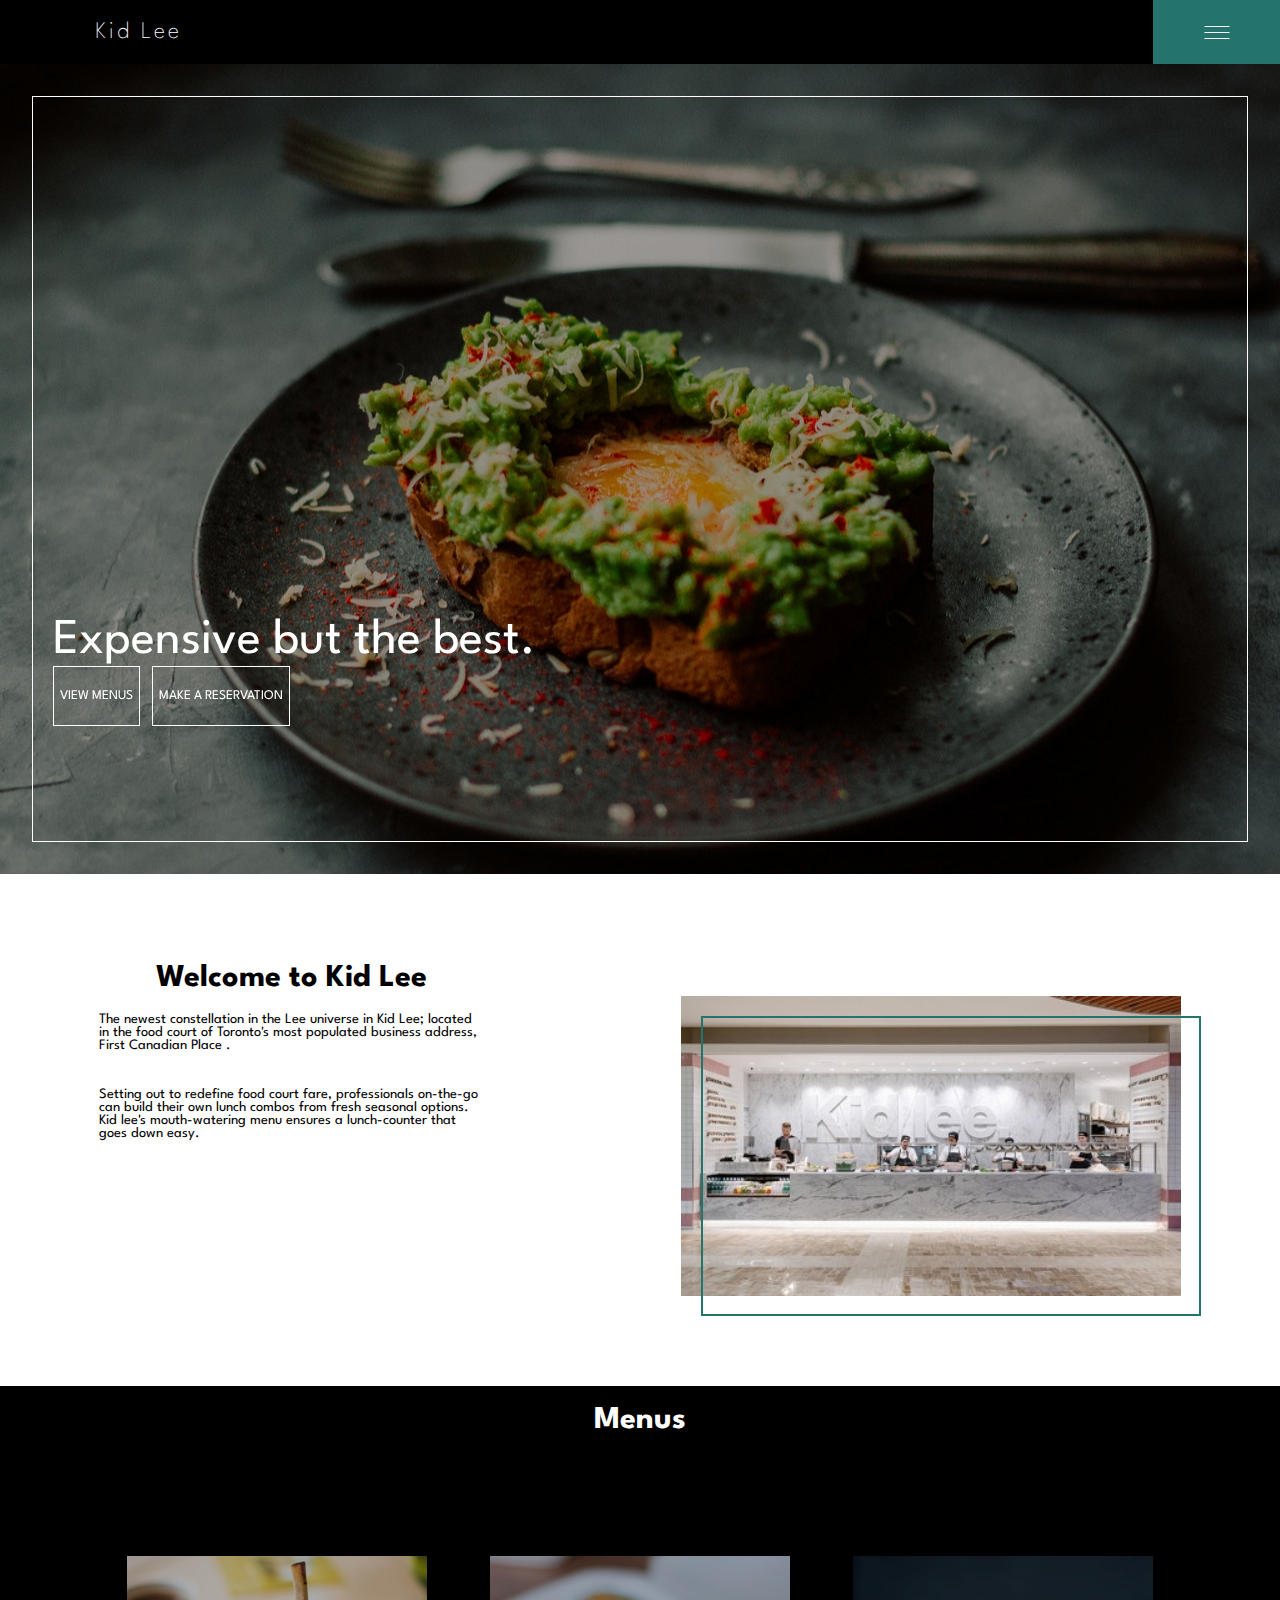
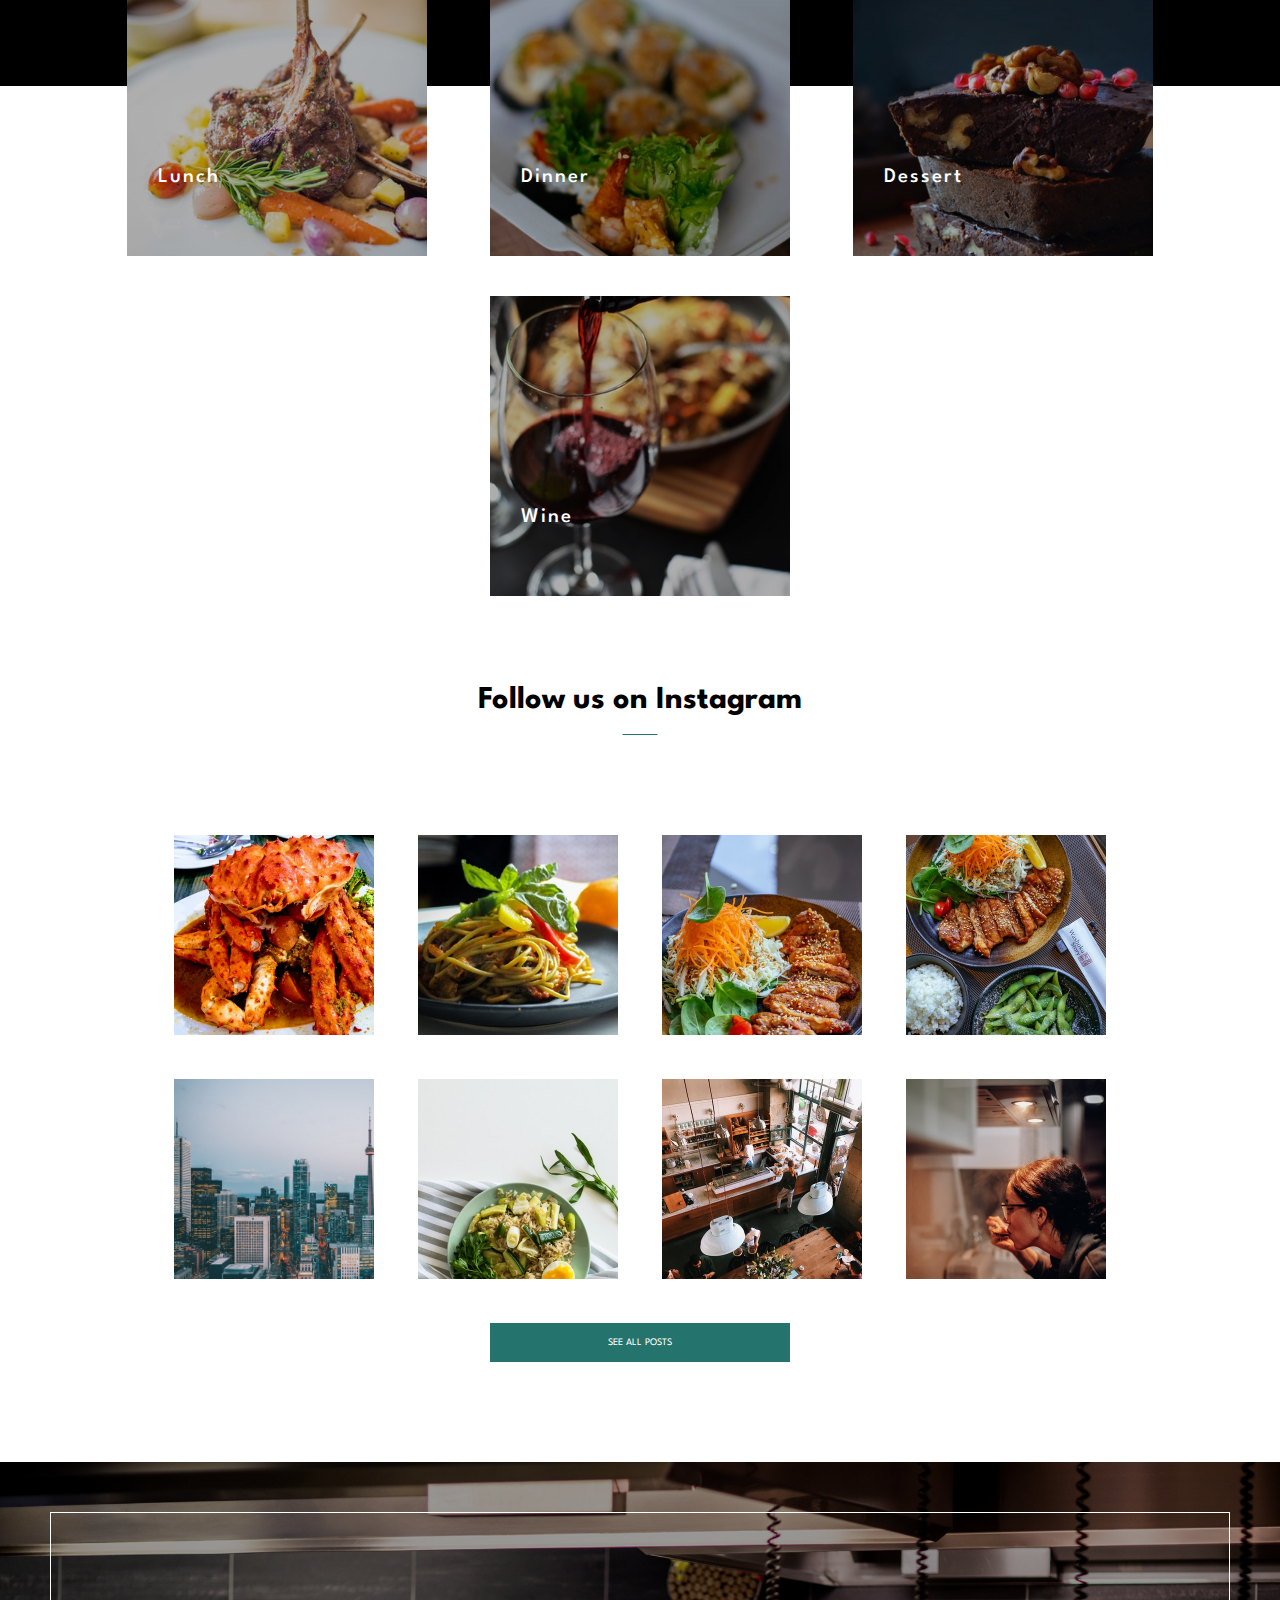
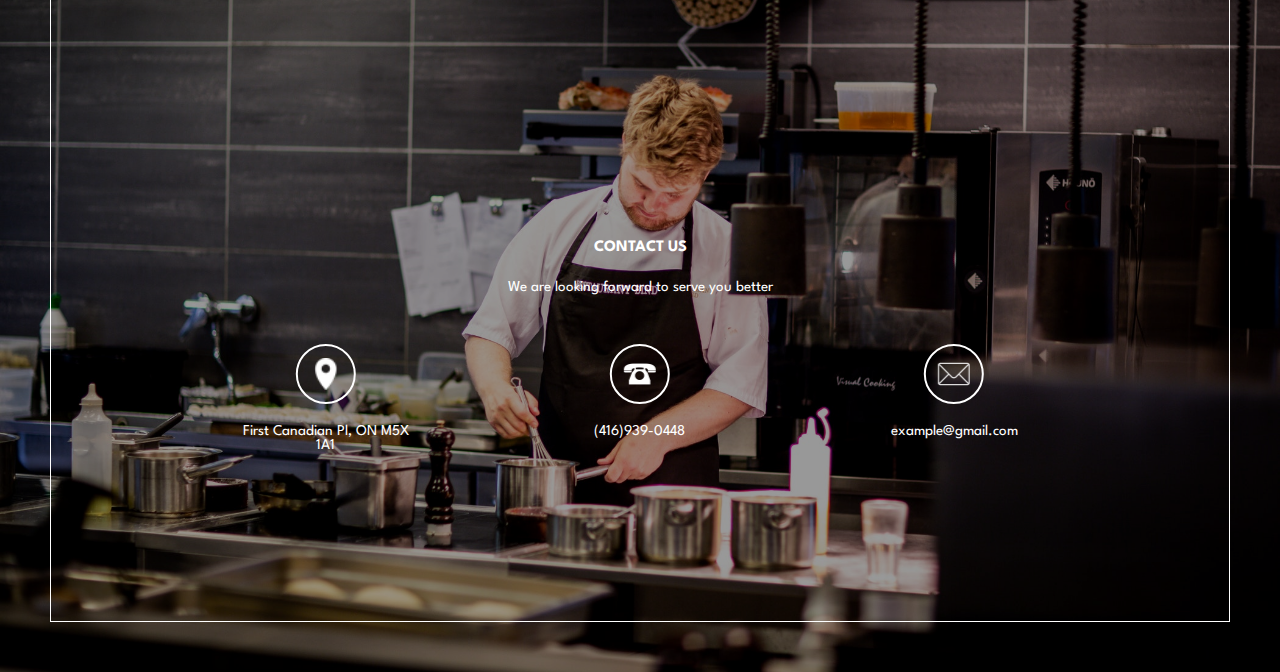
<file: index.html>
<!DOCTYPE html>
<html lang="en">
<head>
    <meta charset="UTF-8">
    <meta name="viewport" content="width=device-width, initial-scale=1.0">
    <link rel="stylesheet" href="style.css">
    <link href="https://fonts.googleapis.com/css?family=Spartan&display=swap" rel="stylesheet">
    <script src="https://ajax.googleapis.com/ajax/libs/jquery/3.3.1/jquery.min.js"></script>
    <script src="./app.js"></script>

    <title>Document</title>
</head>
<body>
    <!--narbar-->
    <nav>
        <div class="logo"><h1>Kid Lee</h1></div>
        <div class="toggle-btn">
            <span class="top"></span>
            <span class="middle"></span>
            <span class="bottom"></span>
        </div>
    </nav>
    <!--sidebar start-->
    <div class="sidebar">
        <ul>
            <a href="#welcome-session"><li>Welcome to Kid Lee</li></a>
            <a href="#menu-session"><li>Menus</li></a>
            <a href="#gallery-session"><li>Gallery</li></a>
            <a href="#contact-session"><li>Contact</li></a>
            <a href="#"><li>Facebook</li></a>
            <a href="#"><li>Instagram</li></a>
        </ul>
    </div>
    <!--Page content-->
    <div class="main-content">
        <!--main piccture-->
        <div class="main-img">
            <div class="img-frame">
            <div class="img-frame-content">
                <p>Expensive but the best.</p>
                <button class="view-menus-btn">VIEW MENUS</button>
                <button class="reservation-btn">MAKE A RESERVATION</button>
            </div>
            
        </div>
        <div class="img-filter"></div>
        </div>
        <!--Welcome session-->
        <div class="welcome-session" id="welcome-session">
            <div class="welcome-text">
                <h1>Welcome to Kid Lee</h1>
                <p>The newest constellation in the Lee universe in Kid Lee; located in the food court of Toronto's most populated business address, First Canadian Place .</p>
                <p>Setting out to redefine food court fare, professionals on-the-go can build their own lunch combos from fresh seasonal options. Kid lee's mouth-watering menu ensures a lunch-counter that goes down easy.</p>
            </div>
            <div class="welcome-img">
                <div class="welcome-img-frame"></div>
            </div>
        </div>
        <!--Menu Session-->
        <div class="menu-session" id="menu-session">
            <div class="menu-text">
                <h1>Menus</h1>
            </div>
            <div class="menus">
                <a href="./lunch.html"><div class="menu-item">
                    <div class="menu-item-child lunch"></div>
                    <div class="menu-item-content">Lunch<p>View this menu</p></div>
                </div></a>
                
                <a href="./dinner.html"><div class="menu-item ">
                    <div class="menu-item-child dinner"></div>
                    <div class="menu-item-content">Dinner<p>View this menu</p></div>
                </div></a>
                <a href="./dessert.html"><div class="menu-item">
                    <div class="menu-item-child dessert"></div>
                    <div class="menu-item-content">Dessert<p>View this menu</p></div>
                </div></a>
                <a href="./wine.html"><div class="menu-item">
                    <div class="menu-item-child wine"></div>
                    <div class="menu-item-content">Wine<p>View this menu</p></div>
                </div></a>
            </div>
        </div>
        <!--Gallery-->
        <div class="gallery-session" id="gallery-session">
            <h1>Follow us on Instagram</h1>
            <div class="gallery">
                <div class="gallery-item item-1"></div>
                <div class="gallery-item item-2"></div>
                <div class="gallery-item item-3"></div>
                <div class="gallery-item item-4"></div>
                <div class="gallery-item item-5"></div>
                <div class="gallery-item item-6"></div>
                <div class="gallery-item item-7"></div>
                <div class="gallery-item item-8"></div>
            </div>
            <a href="https://www.instagram.com/kidleefood/" target="_blank"><div class="button"><p>SEE ALL POSTS</p></div></a>
        </div>
        <!--Contact Session-->
        <div class="contact-session" id="contact-session">
            <div class="contact-content">
                <div class="contact-text">
                    <h2>CONTACT US</h2>
                    <p>We are looking forward to serve you better</p>
                    <div class=contact-content-box>
                        <div class="contact-item">
                            <a href="https://www.google.com/maps/place/First+Canadian+Place/@43.6491511,-79.3839554,17z/data=!3m1!4b1!4m5!3m4!1s0x882b34d2a57d767f:0x935ab2eb9fd5fb31!8m2!3d43.6491472!4d-79.3817667"><div class="img-border">
                                <img src="./images/address.png" alt="">
                            </div></a>
                            <p>First Canadian Pl, ON M5X 1A1</p>
                        </div>
                        <div class="contact-item">
                            <a href=""><div class="img-border">
                                <img src="./images/phone.ico" alt="">
                            </div></a>
                            <p>(416)939-0448</p>
                        </div>
                        <div class="contact-item">
                            <a href=""><div class="img-border">
                                <img src="./images/email.ico" alt="">
                            </div></a>
                            <p>example@gmail.com</p>
                        </div>
                        
                    </div>
                </div>
                
            </div>
        </div>
    </div>

</body>
</html>
</file>
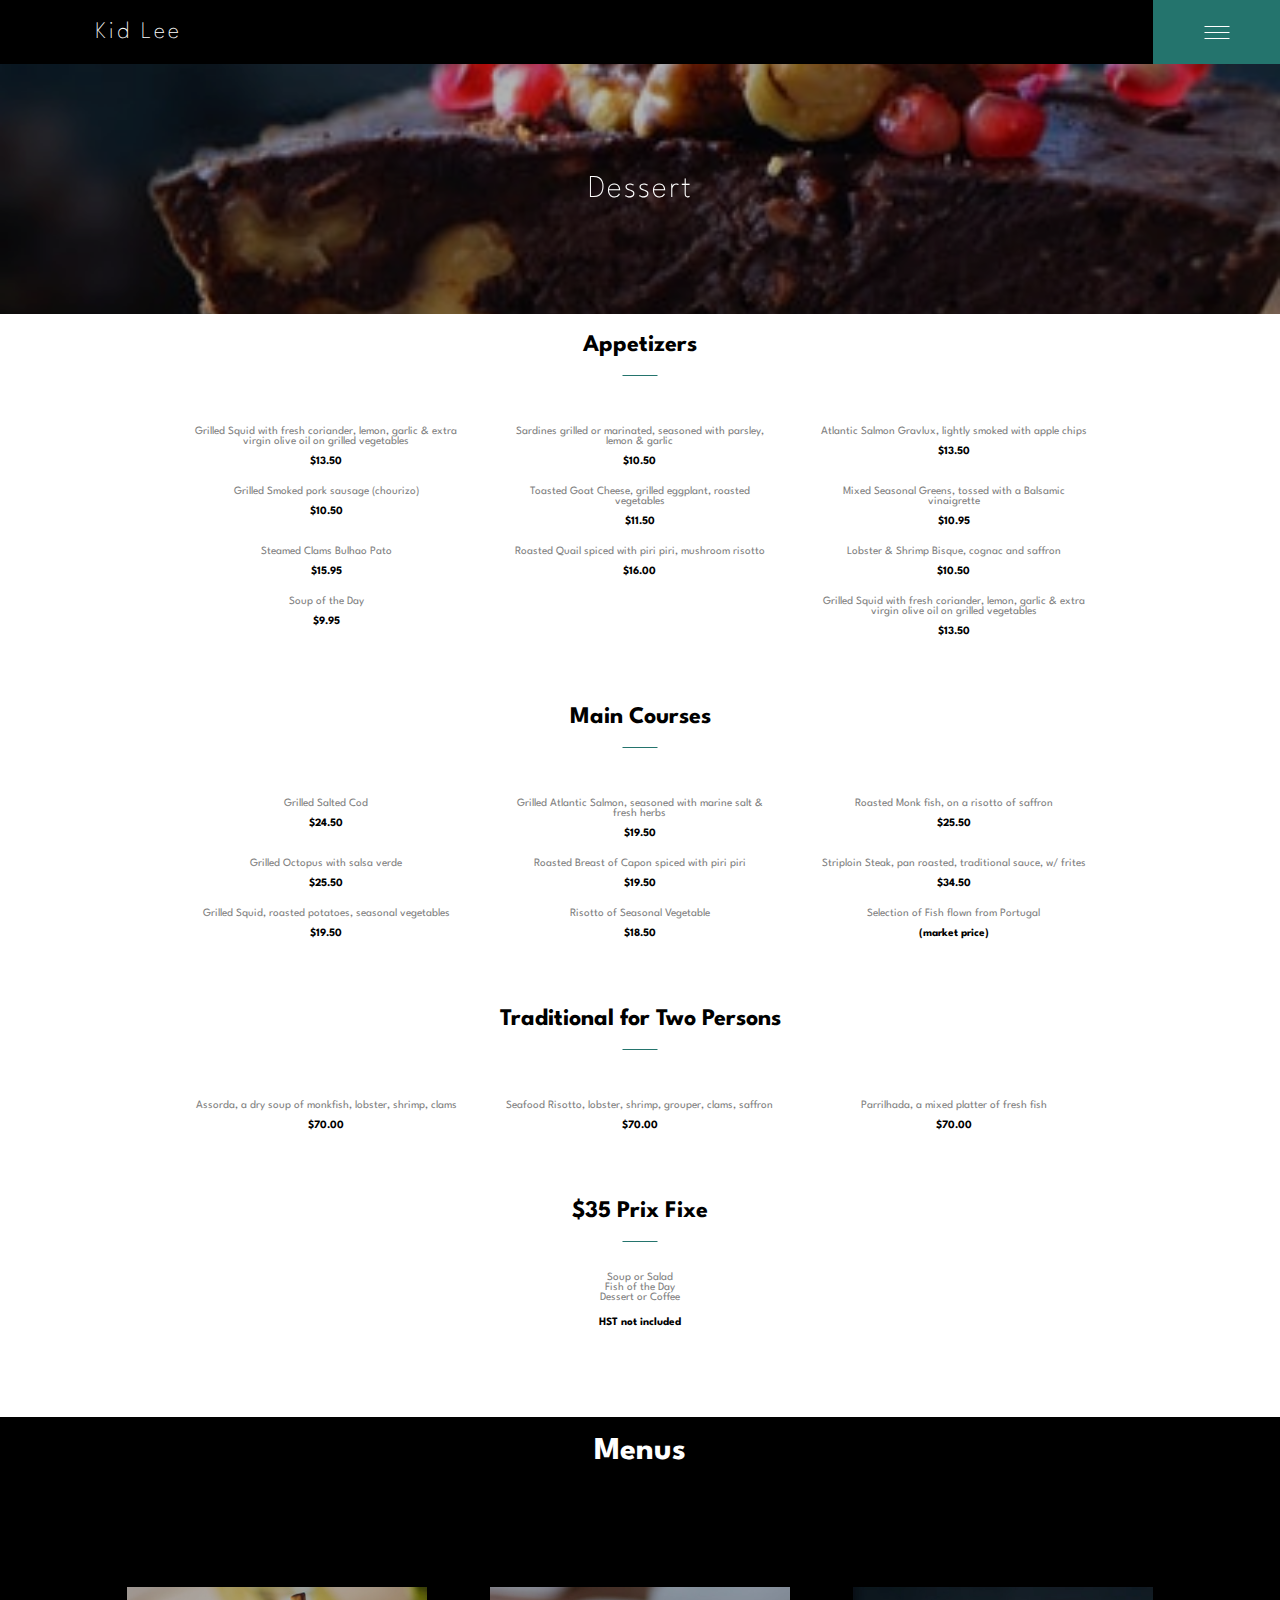
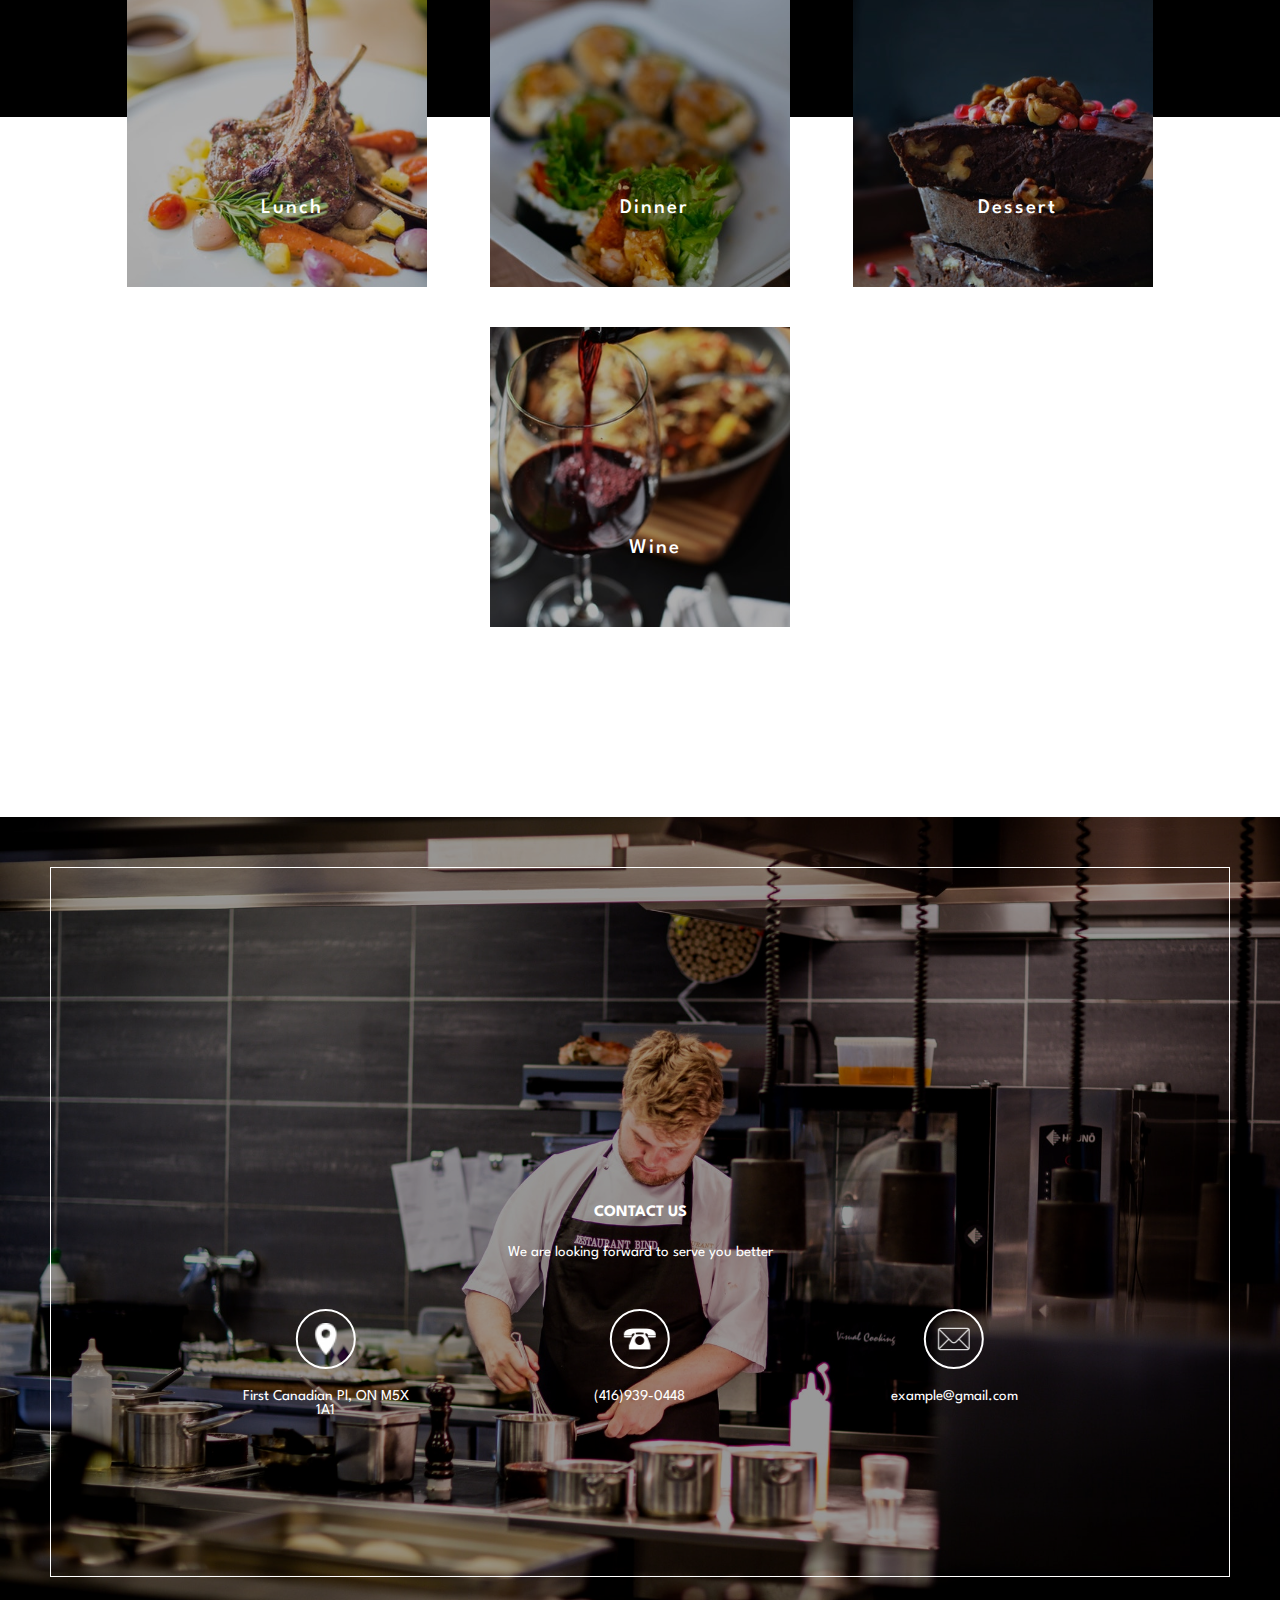
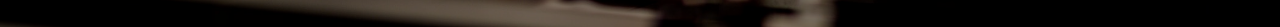
<file: dessert.html>
<!DOCTYPE html>
<html lang="en">
<head>
    <meta charset="UTF-8">
    <meta name="viewport" content="width=device-width, initial-scale=1.0">
    <title>Dessert</title>
    <link rel="stylesheet" href="style.css">
    <link rel="stylesheet" href="menu.css">
    <link href="https://fonts.googleapis.com/css?family=Spartan&display=swap" rel="stylesheet">
    <script src="https://ajax.googleapis.com/ajax/libs/jquery/3.3.1/jquery.min.js"></script>
    <script src="./app.js"></script>
</head>
<body>
     <!--narbar-->
     <nav>
        <div class="logo"><h1>Kid Lee</h1></div>
        <div class="toggle-btn">
            <span class="top"></span>
            <span class="middle"></span>
            <span class="bottom"></span>
        </div>
    </nav>
    <!--sidebar start-->
    <div class="sidebar">
        <ul>
            <a href="#welcome-session"><li>Welcome to Kid Lee</li></a>
            <a href="#menu-session"><li>Menus</li></a>
            <a href="#gallery-session"><li>Gallery</li></a>
            <a href="#contact-session"><li>Contact</li></a>
            <a href="#"><li>Facebook</li></a>
            <a href="#"><li>Instagram</li></a>
        </ul>
    </div>
    <!--Page content-->
    <div class="main-content">
        <div class="banner dessert-banner">
            <h1>Dessert</h1>
        </div>
        <div class="dish-content">
            <h2>Appetizers</h2>
            <div class="dish-list">
            <div class="dish">
                <p class="desciption">Grilled Squid with fresh coriander, lemon, garlic & extra virgin olive oil on grilled vegetables</p>
                <p class="price">$13.50</p>
            </div>
            <div class="dish">
                <p class="desciption">Sardines grilled or marinated, seasoned with parsley, lemon & garlic</p>
                <p class="price">$10.50</p>
            </div>
            <div class="dish">
                <p class="desciption">Atlantic Salmon Gravlux, lightly smoked with apple chips</p>
                <p class="price">$13.50</p>
            </div>
            <div class="dish">
                <p class="desciption">Grilled Smoked pork sausage (chourizo)</p>
                <p class="price">$10.50</p>
            </div>
            <div class="dish">
                <p class="desciption">Toasted Goat Cheese, grilled eggplant, roasted vegetables</p>
                <p class="price">$11.50</p>
            </div>
            <div class="dish">
                <p class="desciption">Mixed Seasonal Greens, tossed with a Balsamic vinaigrette</p>
                <p class="price">$10.95</p>
            </div>
            <div class="dish">
                <p class="desciption">Steamed Clams Bulhao Pato</p>
                <p class="price">$15.95</p>
            </div>
            <div class="dish">
                <p class="desciption">Roasted Quail spiced with piri piri, mushroom risotto</p>
                <p class="price">$16.00</p>
            </div>
            <div class="dish">
                <p class="desciption">Lobster & Shrimp Bisque, cognac and saffron</p>
                <p class="price">$10.50</p>
            </div>
            <div class="dish">
                <p class="desciption">Soup of the Day</p>
                <p class="price">$9.95</p>
            </div>
            <div class="dish">
                <p class="desciption">Grilled Squid with fresh coriander, lemon, garlic & extra virgin olive oil on grilled vegetables</p>
                <p class="price">$13.50</p>
            </div>
            </div>
            <h2>Main Courses</h2>
            <div class="dish-list">
            <div class="dish">
                <p class="desciption">Grilled Salted Cod</p>
                <p class="price">$24.50</p>
            </div>
            <div class="dish">
                <p class="desciption">Grilled Atlantic Salmon, seasoned with marine salt & fresh herbs</p>
                <p class="price">$19.50</p>
            </div>
            <div class="dish">
                <p class="desciption">Roasted Monk fish, on a risotto of saffron</p>
                <p class="price">$25.50</p>
            </div>
            <div class="dish">
                <p class="desciption">Grilled Octopus with salsa verde</p>
                <p class="price">$25.50</p>
            </div>
            <div class="dish">
                <p class="desciption">Roasted Breast of Capon spiced with piri piri</p>
                <p class="price">$19.50</p>
            </div>
            <div class="dish">
                <p class="desciption">Striploin Steak, pan roasted, traditional sauce, w/ frites</p>
                <p class="price">$34.50</p>
            </div>
            <div class="dish">
                <p class="desciption">Grilled Squid, roasted potatoes, seasonal vegetables</p>
                <p class="price">$19.50</p>
            </div>
            <div class="dish">
                <p class="desciption">Risotto of Seasonal Vegetable</p>
                <p class="price">$18.50</p>
            </div>
            <div class="dish">
                <p class="desciption">Selection of Fish flown from Portugal</p>
                <p class="price">(market price)</p>
            </div>
            </div>
            <h2>Traditional for Two Persons</h2>
            <div class="dish-list">
                <div class="dish">
                    <p class="desciption">Assorda, a dry soup of monkfish, lobster, shrimp, clams</p>
                    <p class="price">$70.00</p>
                </div>
                <div class="dish">
                    <p class="desciption">Seafood Risotto, lobster, shrimp, grouper, clams, saffron</p>
                    <p class="price">$70.00</p>
                </div>
                <div class="dish">
                    <p class="desciption">Parrilhada, a mixed platter of fresh fish</p>
                    <p class="price">$70.00</p>
                </div>
            </div>
            <h2>$35 Prix Fixe</h2>
            <div class="fixed-dish">
                <p class="desciption">Soup or Salad</p>
                <p class="desciption">Fish of the Day</p>
                <p class="desciption">Dessert or Coffee</p>
                <br>
                <p class="desciption" style="color: black;"><b>HST not included</b></p>
            </div>

        </div>
        <!--Menu Session-->
        <div class="menu-session" id="menu-session">
            <div class="menu-text">
                <h1>Menus</h1>
            </div>
            <div class="menus">
                <a href="./lunch.html"><div class="menu-item">
                    <div class="menu-item-child lunch"></div>
                    <div class="menu-item-content">Lunch<p>View this menu</p></div>
                </div></a>
                
                <a href="./dinner.html"><div class="menu-item ">
                    <div class="menu-item-child dinner"></div>
                    <div class="menu-item-content">Dinner<p>View this menu</p></div>
                </div></a>
                <a href="./dessert.html"><div class="menu-item">
                    <div class="menu-item-child dessert"></div>
                    <div class="menu-item-content">Dessert<p>View this menu</p></div>
                </div></a>
                <a href="./wine.html"><div class="menu-item">
                    <div class="menu-item-child wine"></div>
                    <div class="menu-item-content">Wine<p>View this menu</p></div>
                </div></a>
            </div>
        </div>
        <!--Contact Session-->
        <div class="contact-session" id="contact-session">
            <div class="contact-content">
                <div class="contact-text">
                    <h2>CONTACT US</h2>
                    <p>We are looking forward to serve you better</p>
                    <div class=contact-content-box>
                        <div class="contact-item">
                            <a href="https://www.google.com/maps/place/First+Canadian+Place/@43.6491511,-79.3839554,17z/data=!3m1!4b1!4m5!3m4!1s0x882b34d2a57d767f:0x935ab2eb9fd5fb31!8m2!3d43.6491472!4d-79.3817667"><div class="img-border">
                                <img src="./images/address.png" alt="">
                            </div></a>
                            <p>First Canadian Pl, ON M5X 1A1</p>
                        </div>
                        <div class="contact-item">
                            <a href=""><div class="img-border">
                                <img src="./images/phone.ico" alt="">
                            </div></a>
                            <p>(416)939-0448</p>
                        </div>
                        <div class="contact-item">
                            <a href=""><div class="img-border">
                                <img src="./images/email.ico" alt="">
                            </div></a>
                            <p>example@gmail.com</p>
                        </div>
                        
                    </div>
                </div>
                
            </div>
        </div>
    </div>
</body>
</html>
</file>
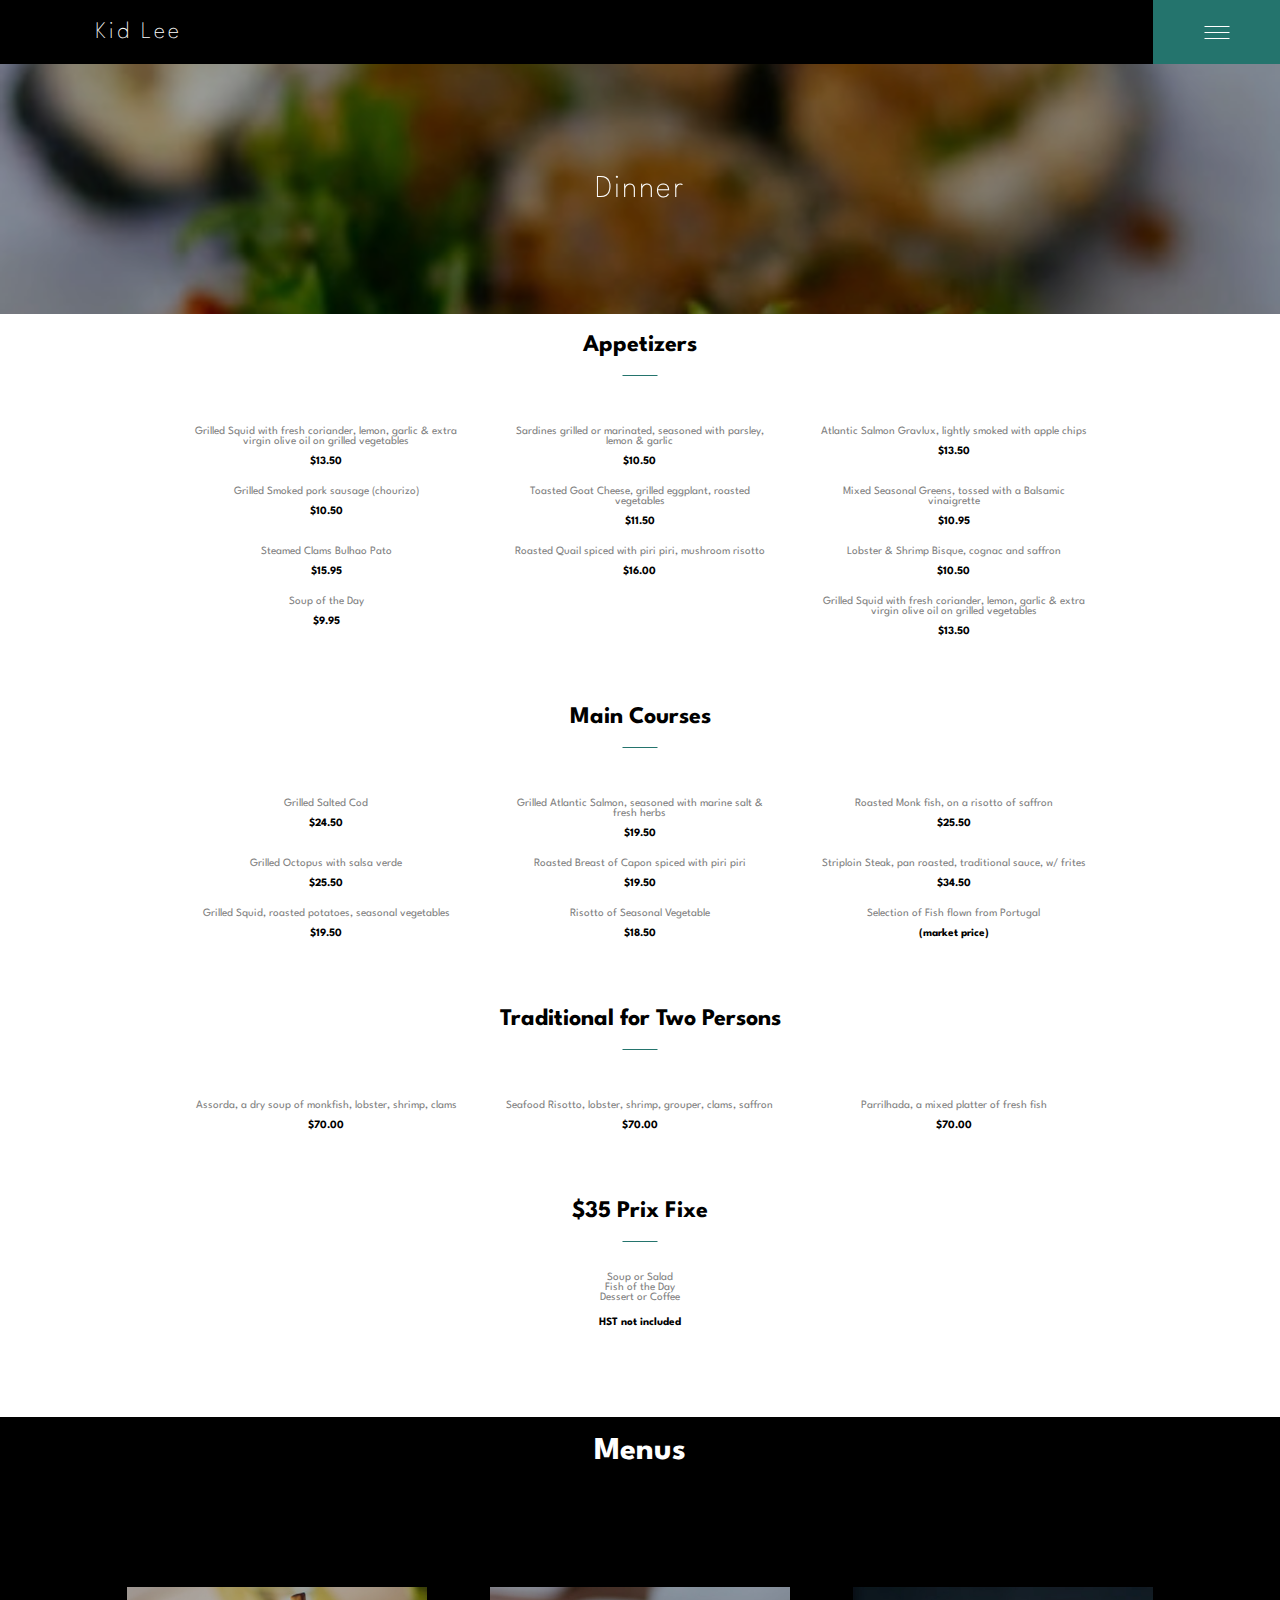
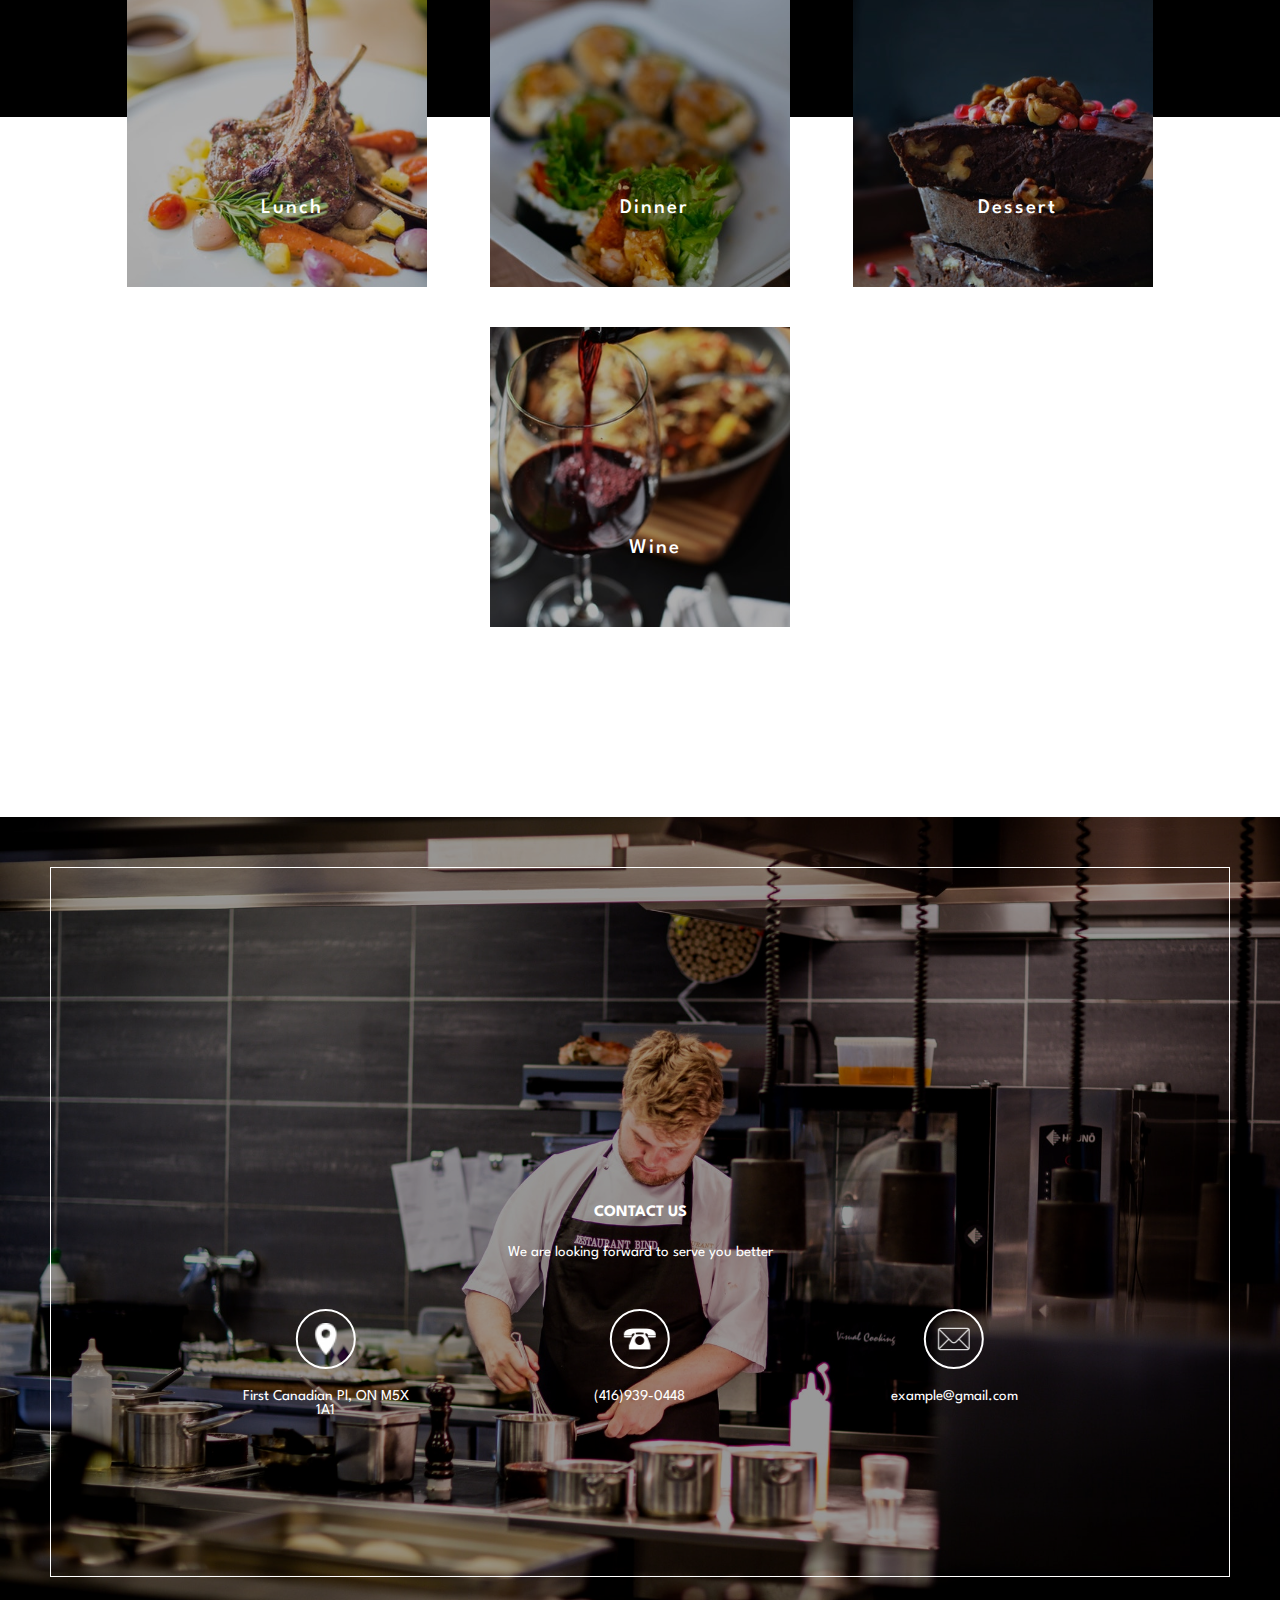
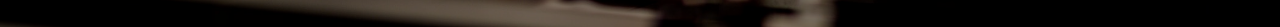
<file: dinner.html>
<!DOCTYPE html>
<html lang="en">
<head>
    <meta charset="UTF-8">
    <meta name="viewport" content="width=device-width, initial-scale=1.0">
    <title>Dinner</title>
    <link rel="stylesheet" href="style.css">
    <link rel="stylesheet" href="menu.css">
    <link href="https://fonts.googleapis.com/css?family=Spartan&display=swap" rel="stylesheet">
    <script src="https://ajax.googleapis.com/ajax/libs/jquery/3.3.1/jquery.min.js"></script>
    <script src="./app.js"></script>
</head>
<body>
     <!--narbar-->
     <nav>
        <div class="logo"><h1>Kid Lee</h1></div>
        <div class="toggle-btn">
            <span class="top"></span>
            <span class="middle"></span>
            <span class="bottom"></span>
        </div>
    </nav>
    <!--sidebar start-->
    <div class="sidebar">
        <ul>
            <a href="#welcome-session"><li>Welcome to Kid Lee</li></a>
            <a href="#menu-session"><li>Menus</li></a>
            <a href="#gallery-session"><li>Gallery</li></a>
            <a href="#contact-session"><li>Contact</li></a>
            <a href="#"><li>Facebook</li></a>
            <a href="#"><li>Instagram</li></a>
        </ul>
    </div>
    <!--Page content-->
    <div class="main-content">
        <div class="banner dinner-banner">
            <h1>Dinner</h1>
        </div>
        <div class="dish-content">
            <h2>Appetizers</h2>
            <div class="dish-list">
            <div class="dish">
                <p class="desciption">Grilled Squid with fresh coriander, lemon, garlic & extra virgin olive oil on grilled vegetables</p>
                <p class="price">$13.50</p>
            </div>
            <div class="dish">
                <p class="desciption">Sardines grilled or marinated, seasoned with parsley, lemon & garlic</p>
                <p class="price">$10.50</p>
            </div>
            <div class="dish">
                <p class="desciption">Atlantic Salmon Gravlux, lightly smoked with apple chips</p>
                <p class="price">$13.50</p>
            </div>
            <div class="dish">
                <p class="desciption">Grilled Smoked pork sausage (chourizo)</p>
                <p class="price">$10.50</p>
            </div>
            <div class="dish">
                <p class="desciption">Toasted Goat Cheese, grilled eggplant, roasted vegetables</p>
                <p class="price">$11.50</p>
            </div>
            <div class="dish">
                <p class="desciption">Mixed Seasonal Greens, tossed with a Balsamic vinaigrette</p>
                <p class="price">$10.95</p>
            </div>
            <div class="dish">
                <p class="desciption">Steamed Clams Bulhao Pato</p>
                <p class="price">$15.95</p>
            </div>
            <div class="dish">
                <p class="desciption">Roasted Quail spiced with piri piri, mushroom risotto</p>
                <p class="price">$16.00</p>
            </div>
            <div class="dish">
                <p class="desciption">Lobster & Shrimp Bisque, cognac and saffron</p>
                <p class="price">$10.50</p>
            </div>
            <div class="dish">
                <p class="desciption">Soup of the Day</p>
                <p class="price">$9.95</p>
            </div>
            <div class="dish">
                <p class="desciption">Grilled Squid with fresh coriander, lemon, garlic & extra virgin olive oil on grilled vegetables</p>
                <p class="price">$13.50</p>
            </div>
            </div>
            <h2>Main Courses</h2>
            <div class="dish-list">
            <div class="dish">
                <p class="desciption">Grilled Salted Cod</p>
                <p class="price">$24.50</p>
            </div>
            <div class="dish">
                <p class="desciption">Grilled Atlantic Salmon, seasoned with marine salt & fresh herbs</p>
                <p class="price">$19.50</p>
            </div>
            <div class="dish">
                <p class="desciption">Roasted Monk fish, on a risotto of saffron</p>
                <p class="price">$25.50</p>
            </div>
            <div class="dish">
                <p class="desciption">Grilled Octopus with salsa verde</p>
                <p class="price">$25.50</p>
            </div>
            <div class="dish">
                <p class="desciption">Roasted Breast of Capon spiced with piri piri</p>
                <p class="price">$19.50</p>
            </div>
            <div class="dish">
                <p class="desciption">Striploin Steak, pan roasted, traditional sauce, w/ frites</p>
                <p class="price">$34.50</p>
            </div>
            <div class="dish">
                <p class="desciption">Grilled Squid, roasted potatoes, seasonal vegetables</p>
                <p class="price">$19.50</p>
            </div>
            <div class="dish">
                <p class="desciption">Risotto of Seasonal Vegetable</p>
                <p class="price">$18.50</p>
            </div>
            <div class="dish">
                <p class="desciption">Selection of Fish flown from Portugal</p>
                <p class="price">(market price)</p>
            </div>
            </div>
            <h2>Traditional for Two Persons</h2>
            <div class="dish-list">
                <div class="dish">
                    <p class="desciption">Assorda, a dry soup of monkfish, lobster, shrimp, clams</p>
                    <p class="price">$70.00</p>
                </div>
                <div class="dish">
                    <p class="desciption">Seafood Risotto, lobster, shrimp, grouper, clams, saffron</p>
                    <p class="price">$70.00</p>
                </div>
                <div class="dish">
                    <p class="desciption">Parrilhada, a mixed platter of fresh fish</p>
                    <p class="price">$70.00</p>
                </div>
            </div>
            <h2>$35 Prix Fixe</h2>
            <div class="fixed-dish">
                <p class="desciption">Soup or Salad</p>
                <p class="desciption">Fish of the Day</p>
                <p class="desciption">Dessert or Coffee</p>
                <br>
                <p class="desciption" style="color: black;"><b>HST not included</b></p>
            </div>

        </div>
        <!--Menu Session-->
        <div class="menu-session" id="menu-session">
            <div class="menu-text">
                <h1>Menus</h1>
            </div>
            <div class="menus">
                <a href="./lunch.html"><div class="menu-item">
                    <div class="menu-item-child lunch"></div>
                    <div class="menu-item-content">Lunch<p>View this menu</p></div>
                </div></a>
                
                <a href="./dinner.html"><div class="menu-item ">
                    <div class="menu-item-child dinner"></div>
                    <div class="menu-item-content">Dinner<p>View this menu</p></div>
                </div></a>
                <a href="./dessert.html"><div class="menu-item">
                    <div class="menu-item-child dessert"></div>
                    <div class="menu-item-content">Dessert<p>View this menu</p></div>
                </div></a>
                <a href="./wine.html"><div class="menu-item">
                    <div class="menu-item-child wine"></div>
                    <div class="menu-item-content">Wine<p>View this menu</p></div>
                </div></a>
            </div>
        </div>
        <!--Contact Session-->
        <div class="contact-session" id="contact-session">
            <div class="contact-content">
                <div class="contact-text">
                    <h2>CONTACT US</h2>
                    <p>We are looking forward to serve you better</p>
                    <div class=contact-content-box>
                        <div class="contact-item">
                            <a href="https://www.google.com/maps/place/First+Canadian+Place/@43.6491511,-79.3839554,17z/data=!3m1!4b1!4m5!3m4!1s0x882b34d2a57d767f:0x935ab2eb9fd5fb31!8m2!3d43.6491472!4d-79.3817667"><div class="img-border">
                                <img src="./images/address.png" alt="">
                            </div></a>
                            <p>First Canadian Pl, ON M5X 1A1</p>
                        </div>
                        <div class="contact-item">
                            <a href=""><div class="img-border">
                                <img src="./images/phone.ico" alt="">
                            </div></a>
                            <p>(416)939-0448</p>
                        </div>
                        <div class="contact-item">
                            <a href=""><div class="img-border">
                                <img src="./images/email.ico" alt="">
                            </div></a>
                            <p>example@gmail.com</p>
                        </div>
                        
                    </div>
                </div>
                
            </div>
        </div>
    </div>
</body>
</html>
</file>
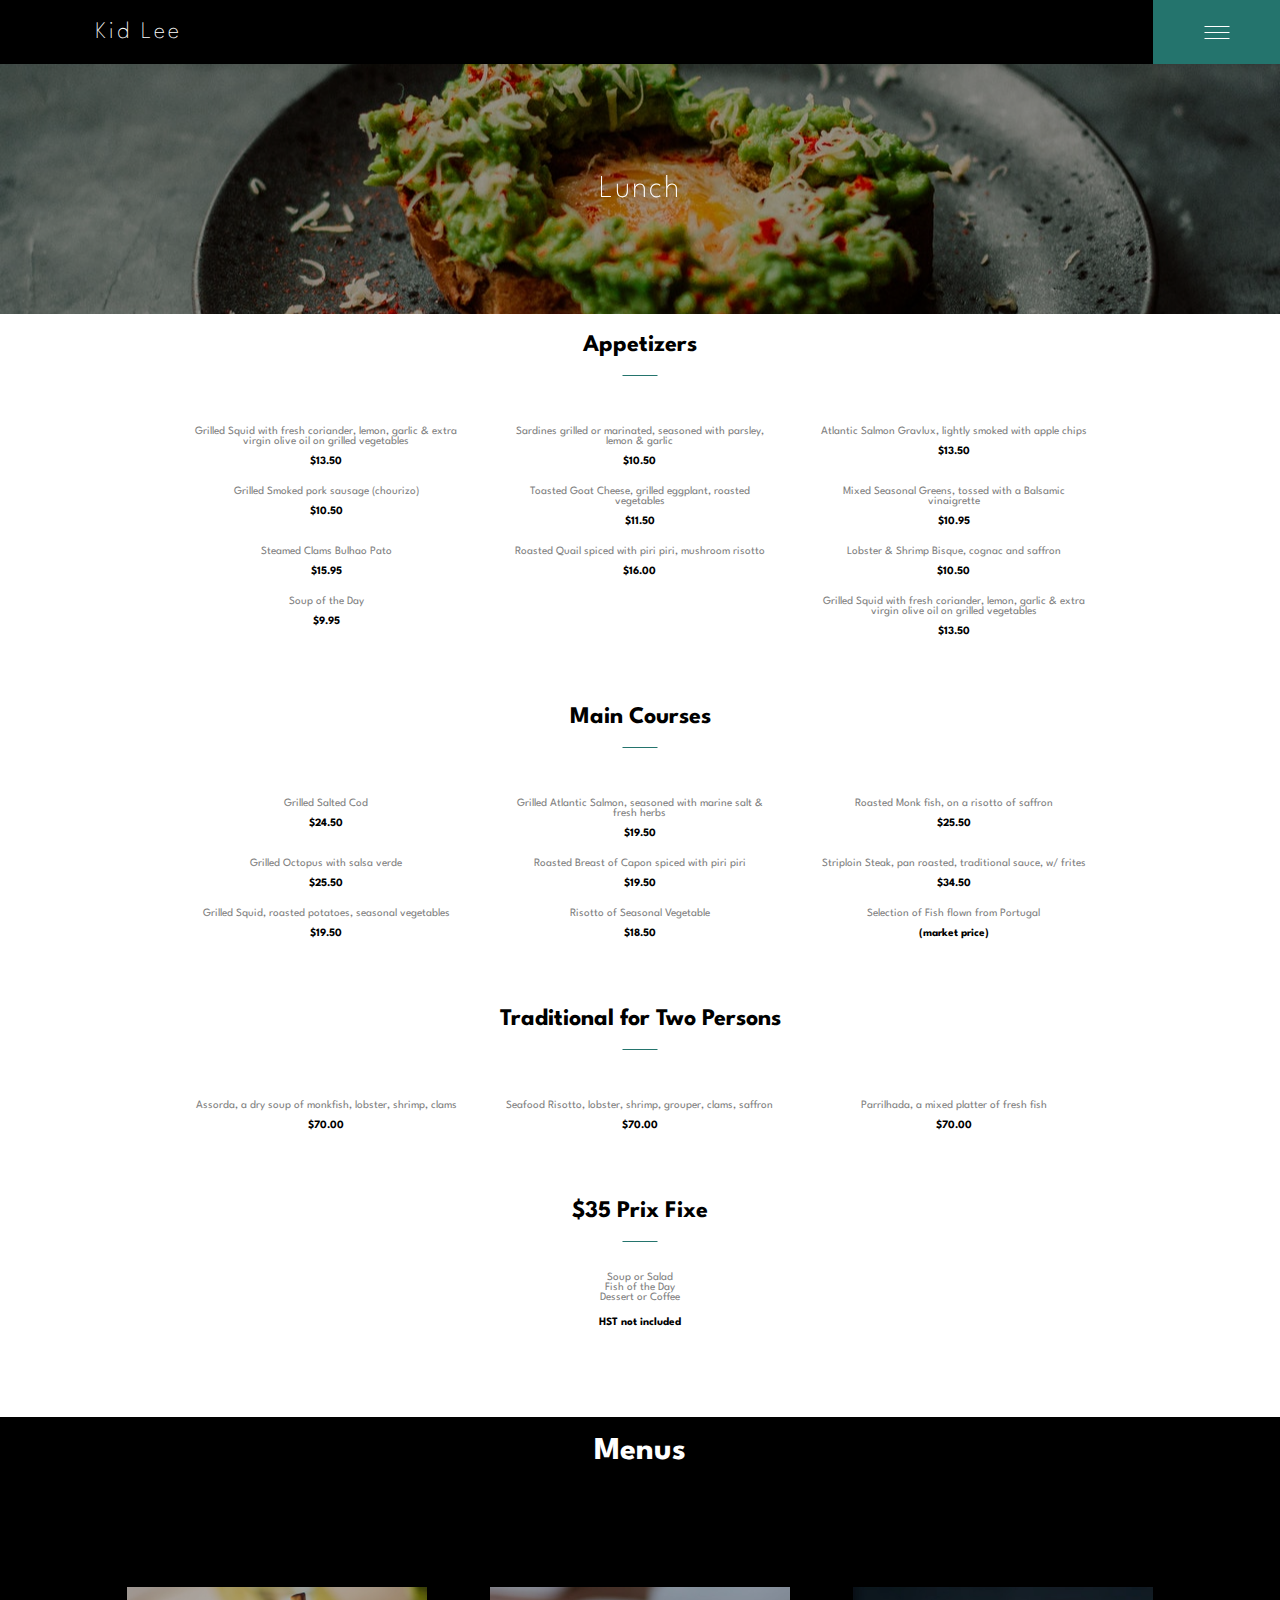
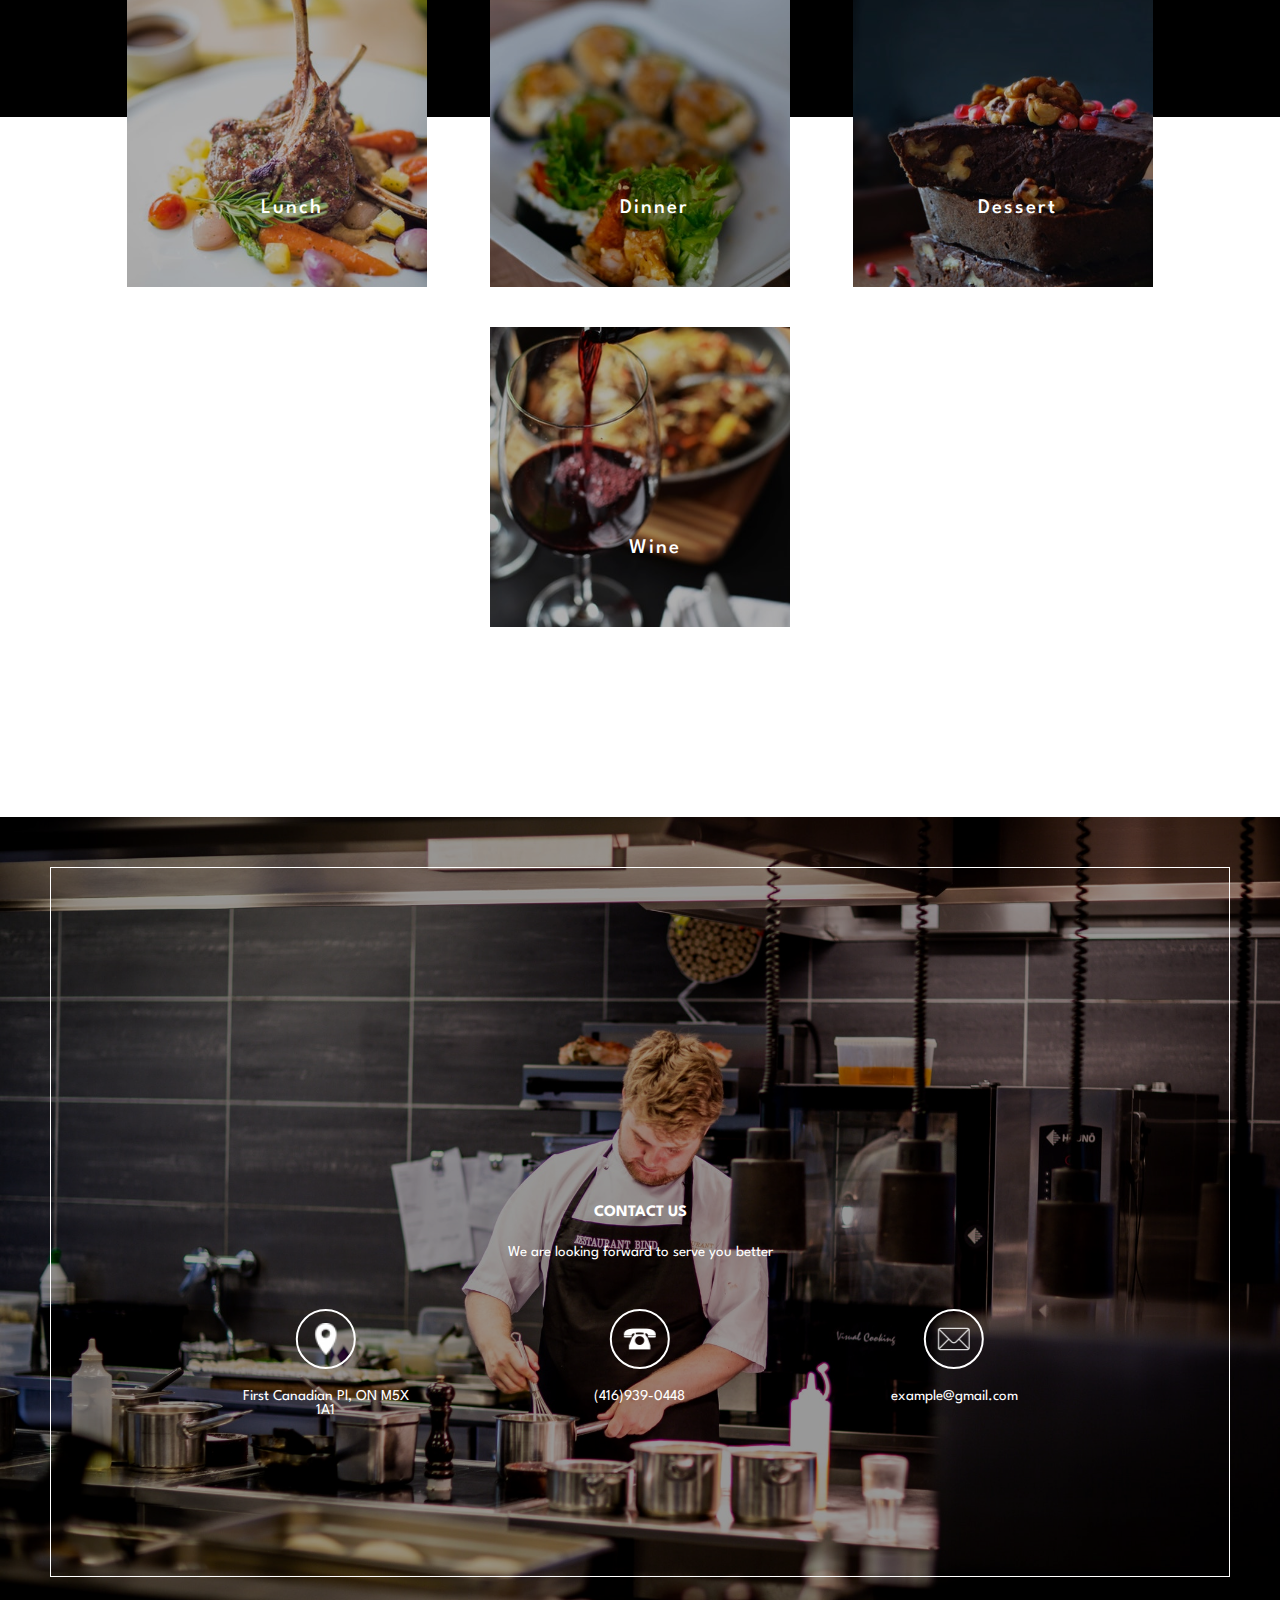
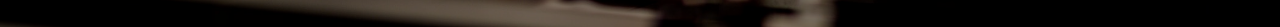
<file: lunch.html>
<!DOCTYPE html>
<html lang="en">
<head>
    <meta charset="UTF-8">
    <meta name="viewport" content="width=device-width, initial-scale=1.0">
    <title>Lunch</title>
    <link rel="stylesheet" href="style.css">
    <link rel="stylesheet" href="menu.css">
    <link href="https://fonts.googleapis.com/css?family=Spartan&display=swap" rel="stylesheet">
    <script src="https://ajax.googleapis.com/ajax/libs/jquery/3.3.1/jquery.min.js"></script>
    <script src="./app.js"></script>
</head>
<body>
     <!--narbar-->
     <nav>
        <div class="logo"><h1>Kid Lee</h1></div>
        <div class="toggle-btn">
            <span class="top"></span>
            <span class="middle"></span>
            <span class="bottom"></span>
        </div>
    </nav>
    <!--sidebar start-->
    <div class="sidebar">
        <ul>
            <a href="#welcome-session"><li>Welcome to Kid Lee</li></a>
            <a href="#menu-session"><li>Menus</li></a>
            <a href="#gallery-session"><li>Gallery</li></a>
            <a href="#contact-session"><li>Contact</li></a>
            <a href="#"><li>Facebook</li></a>
            <a href="#"><li>Instagram</li></a>
        </ul>
    </div>
    <!--Page content-->
    <div class="main-content">
        <div class="banner lunch-banner">
            <h1>Lunch</h1>
        </div>
        <div class="dish-content">
            <h2>Appetizers</h2>
            <div class="dish-list">
            <div class="dish">
                <p class="desciption">Grilled Squid with fresh coriander, lemon, garlic & extra virgin olive oil on grilled vegetables</p>
                <p class="price">$13.50</p>
            </div>
            <div class="dish">
                <p class="desciption">Sardines grilled or marinated, seasoned with parsley, lemon & garlic</p>
                <p class="price">$10.50</p>
            </div>
            <div class="dish">
                <p class="desciption">Atlantic Salmon Gravlux, lightly smoked with apple chips</p>
                <p class="price">$13.50</p>
            </div>
            <div class="dish">
                <p class="desciption">Grilled Smoked pork sausage (chourizo)</p>
                <p class="price">$10.50</p>
            </div>
            <div class="dish">
                <p class="desciption">Toasted Goat Cheese, grilled eggplant, roasted vegetables</p>
                <p class="price">$11.50</p>
            </div>
            <div class="dish">
                <p class="desciption">Mixed Seasonal Greens, tossed with a Balsamic vinaigrette</p>
                <p class="price">$10.95</p>
            </div>
            <div class="dish">
                <p class="desciption">Steamed Clams Bulhao Pato</p>
                <p class="price">$15.95</p>
            </div>
            <div class="dish">
                <p class="desciption">Roasted Quail spiced with piri piri, mushroom risotto</p>
                <p class="price">$16.00</p>
            </div>
            <div class="dish">
                <p class="desciption">Lobster & Shrimp Bisque, cognac and saffron</p>
                <p class="price">$10.50</p>
            </div>
            <div class="dish">
                <p class="desciption">Soup of the Day</p>
                <p class="price">$9.95</p>
            </div>
            <div class="dish">
                <p class="desciption">Grilled Squid with fresh coriander, lemon, garlic & extra virgin olive oil on grilled vegetables</p>
                <p class="price">$13.50</p>
            </div>
            </div>
            <h2>Main Courses</h2>
            <div class="dish-list">
            <div class="dish">
                <p class="desciption">Grilled Salted Cod</p>
                <p class="price">$24.50</p>
            </div>
            <div class="dish">
                <p class="desciption">Grilled Atlantic Salmon, seasoned with marine salt & fresh herbs</p>
                <p class="price">$19.50</p>
            </div>
            <div class="dish">
                <p class="desciption">Roasted Monk fish, on a risotto of saffron</p>
                <p class="price">$25.50</p>
            </div>
            <div class="dish">
                <p class="desciption">Grilled Octopus with salsa verde</p>
                <p class="price">$25.50</p>
            </div>
            <div class="dish">
                <p class="desciption">Roasted Breast of Capon spiced with piri piri</p>
                <p class="price">$19.50</p>
            </div>
            <div class="dish">
                <p class="desciption">Striploin Steak, pan roasted, traditional sauce, w/ frites</p>
                <p class="price">$34.50</p>
            </div>
            <div class="dish">
                <p class="desciption">Grilled Squid, roasted potatoes, seasonal vegetables</p>
                <p class="price">$19.50</p>
            </div>
            <div class="dish">
                <p class="desciption">Risotto of Seasonal Vegetable</p>
                <p class="price">$18.50</p>
            </div>
            <div class="dish">
                <p class="desciption">Selection of Fish flown from Portugal</p>
                <p class="price">(market price)</p>
            </div>
            </div>
            <h2>Traditional for Two Persons</h2>
            <div class="dish-list">
                <div class="dish">
                    <p class="desciption">Assorda, a dry soup of monkfish, lobster, shrimp, clams</p>
                    <p class="price">$70.00</p>
                </div>
                <div class="dish">
                    <p class="desciption">Seafood Risotto, lobster, shrimp, grouper, clams, saffron</p>
                    <p class="price">$70.00</p>
                </div>
                <div class="dish">
                    <p class="desciption">Parrilhada, a mixed platter of fresh fish</p>
                    <p class="price">$70.00</p>
                </div>
            </div>
            <h2>$35 Prix Fixe</h2>
            <div class="fixed-dish">
                <p class="desciption">Soup or Salad</p>
                <p class="desciption">Fish of the Day</p>
                <p class="desciption">Dessert or Coffee</p>
                <br>
                <p class="desciption" style="color: black;"><b>HST not included</b></p>
            </div>

        </div>
        <!--Menu Session-->
        <div class="menu-session" id="menu-session">
            <div class="menu-text">
                <h1>Menus</h1>
            </div>
            <div class="menus">
                <a href="./lunch.html"><div class="menu-item">
                    <div class="menu-item-child lunch"></div>
                    <div class="menu-item-content">Lunch<p>View this menu</p></div>
                </div></a>
                
                <a href="./dinner.html"><div class="menu-item ">
                    <div class="menu-item-child dinner"></div>
                    <div class="menu-item-content">Dinner<p>View this menu</p></div>
                </div></a>
                <a href="./dessert.html"><div class="menu-item">
                    <div class="menu-item-child dessert"></div>
                    <div class="menu-item-content">Dessert<p>View this menu</p></div>
                </div></a>
                <a href="./wine.html"><div class="menu-item">
                    <div class="menu-item-child wine"></div>
                    <div class="menu-item-content">Wine<p>View this menu</p></div>
                </div></a>
            </div>
        </div>
        <!--Contact Session-->
        <div class="contact-session" id="contact-session">
            <div class="contact-content">
                <div class="contact-text">
                    <h2>CONTACT US</h2>
                    <p>We are looking forward to serve you better</p>
                    <div class=contact-content-box>
                        <div class="contact-item">
                            <a href="https://www.google.com/maps/place/First+Canadian+Place/@43.6491511,-79.3839554,17z/data=!3m1!4b1!4m5!3m4!1s0x882b34d2a57d767f:0x935ab2eb9fd5fb31!8m2!3d43.6491472!4d-79.3817667"><div class="img-border">
                                <img src="./images/address.png" alt="">
                            </div></a>
                            <p>First Canadian Pl, ON M5X 1A1</p>
                        </div>
                        <div class="contact-item">
                            <a href=""><div class="img-border">
                                <img src="./images/phone.ico" alt="">
                            </div></a>
                            <p>(416)939-0448</p>
                        </div>
                        <div class="contact-item">
                            <a href=""><div class="img-border">
                                <img src="./images/email.ico" alt="">
                            </div></a>
                            <p>example@gmail.com</p>
                        </div>
                        
                    </div>
                </div>
                
            </div>
        </div>
    </div>
</body>
</html>
</file>
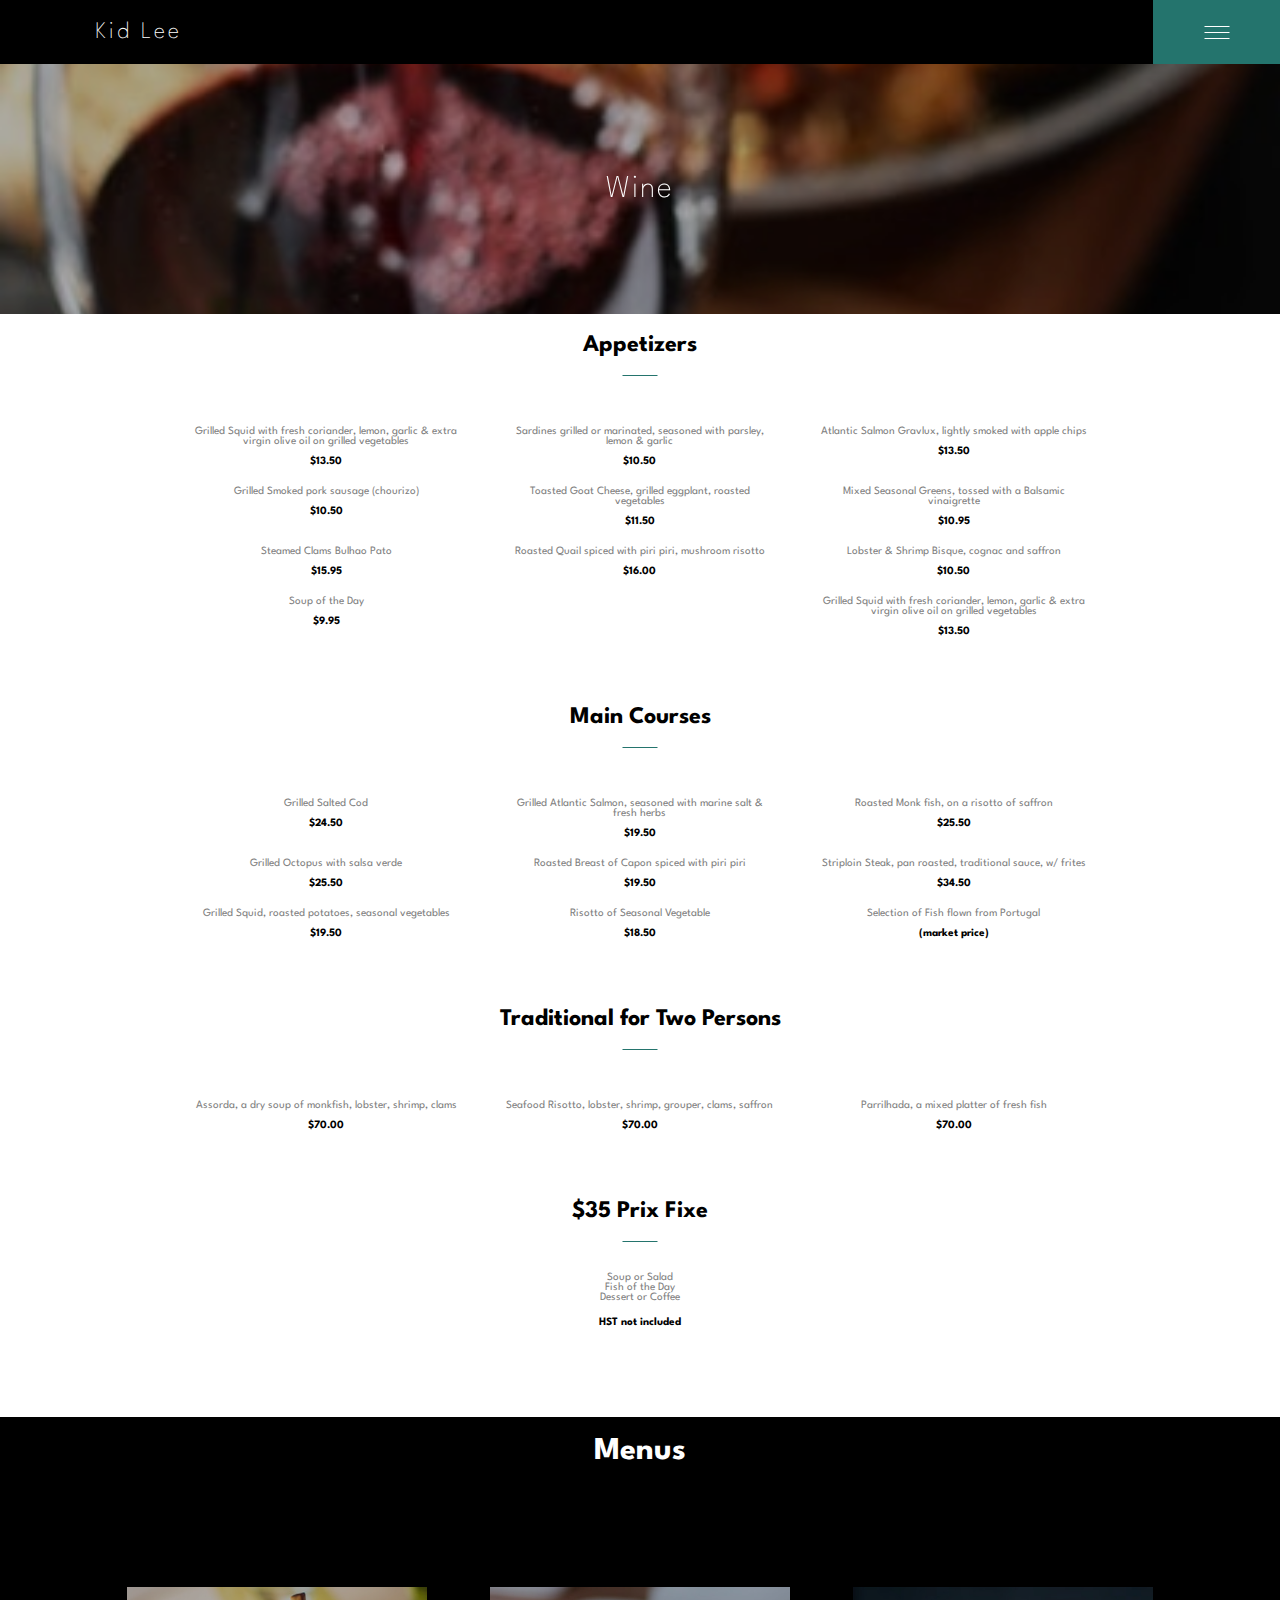
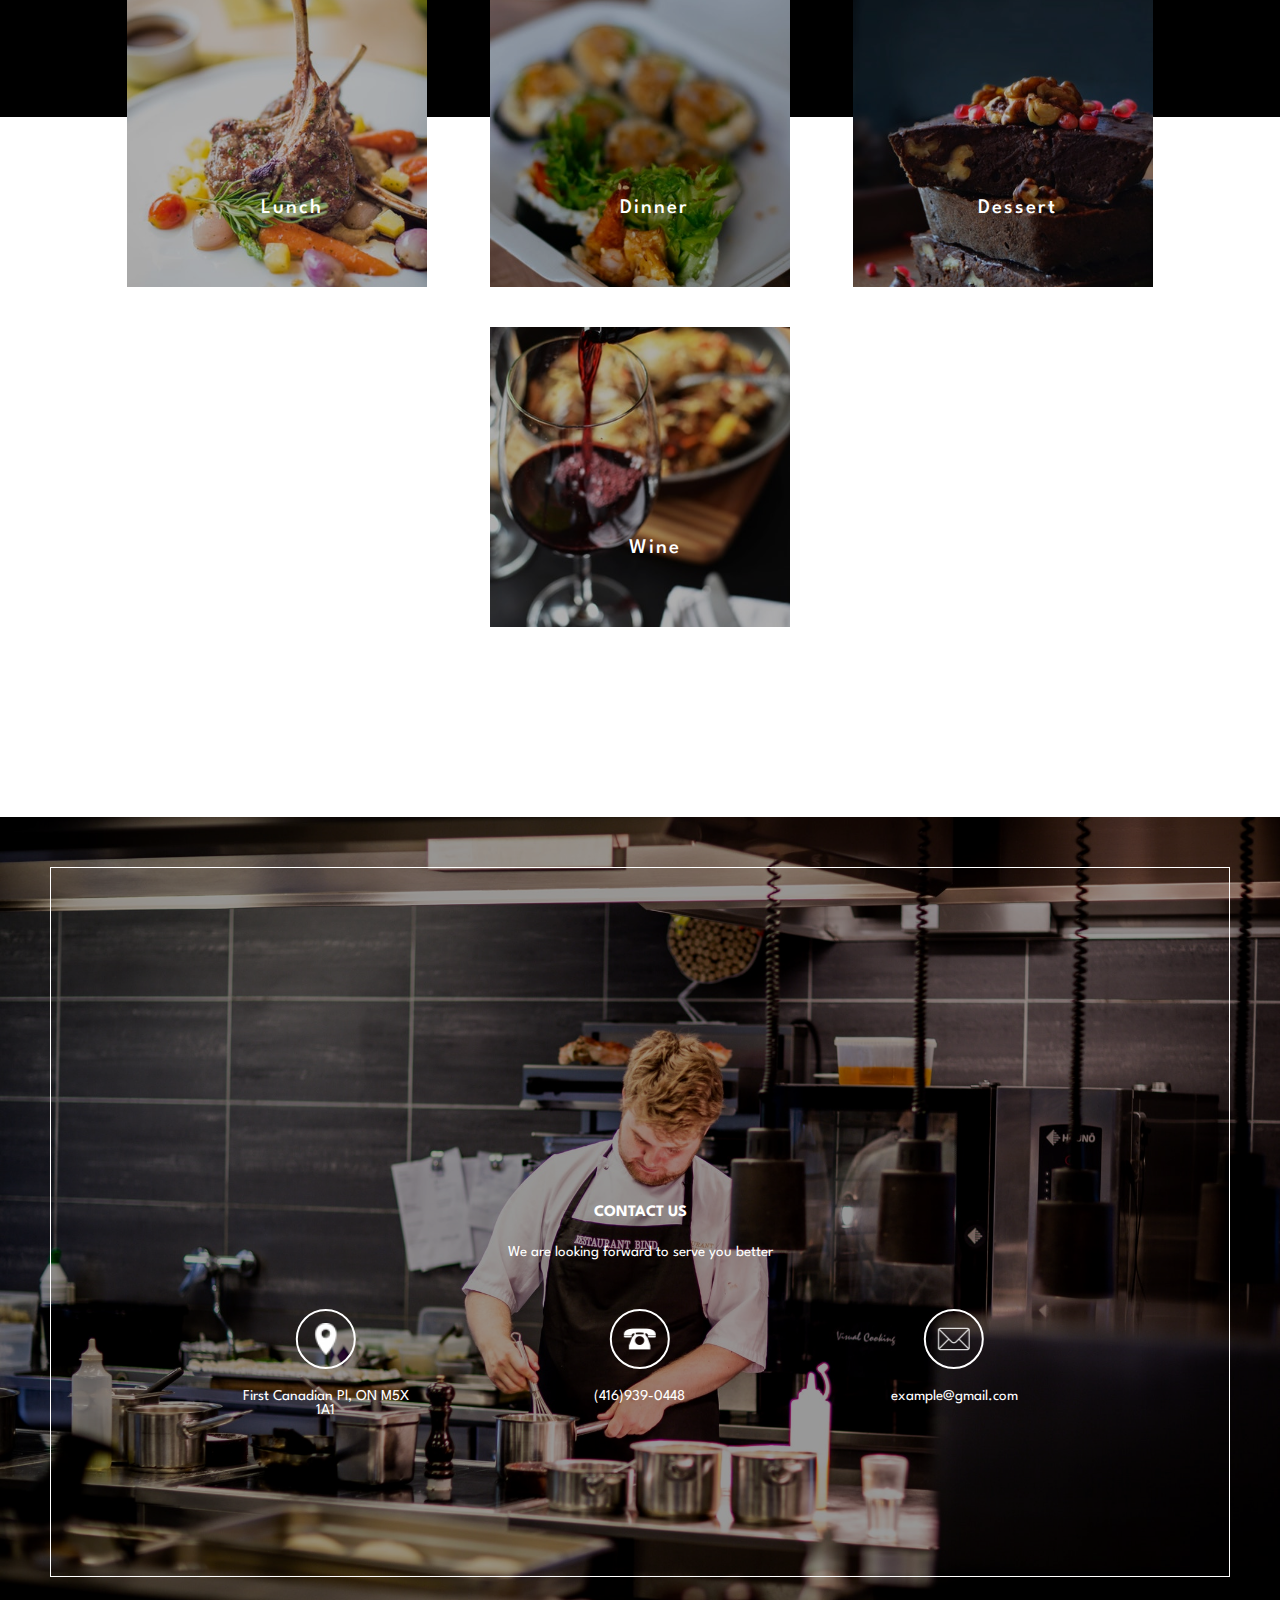
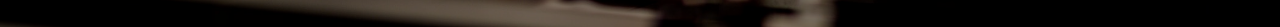
<file: wine.html>
<!DOCTYPE html>
<html lang="en">
<head>
    <meta charset="UTF-8">
    <meta name="viewport" content="width=device-width, initial-scale=1.0">
    <title>Wine</title>
    <link rel="stylesheet" href="style.css">
    <link rel="stylesheet" href="menu.css">
    <link href="https://fonts.googleapis.com/css?family=Spartan&display=swap" rel="stylesheet">
    <script src="https://ajax.googleapis.com/ajax/libs/jquery/3.3.1/jquery.min.js"></script>
    <script src="./app.js"></script>
</head>
<body>
     <!--narbar-->
     <nav>
        <div class="logo"><h1>Kid Lee</h1></div>
        <div class="toggle-btn">
            <span class="top"></span>
            <span class="middle"></span>
            <span class="bottom"></span>
        </div>
    </nav>
    <!--sidebar start-->
    <div class="sidebar">
        <ul>
            <a href="#welcome-session"><li>Welcome to Kid Lee</li></a>
            <a href="#menu-session"><li>Menus</li></a>
            <a href="#gallery-session"><li>Gallery</li></a>
            <a href="#contact-session"><li>Contact</li></a>
            <a href="#"><li>Facebook</li></a>
            <a href="#"><li>Instagram</li></a>
        </ul>
    </div>
    <!--Page content-->
    <div class="main-content">
        <div class="banner wine-banner">
            <h1>Wine</h1>
        </div>
        <div class="dish-content">
            <h2>Appetizers</h2>
            <div class="dish-list">
            <div class="dish">
                <p class="desciption">Grilled Squid with fresh coriander, lemon, garlic & extra virgin olive oil on grilled vegetables</p>
                <p class="price">$13.50</p>
            </div>
            <div class="dish">
                <p class="desciption">Sardines grilled or marinated, seasoned with parsley, lemon & garlic</p>
                <p class="price">$10.50</p>
            </div>
            <div class="dish">
                <p class="desciption">Atlantic Salmon Gravlux, lightly smoked with apple chips</p>
                <p class="price">$13.50</p>
            </div>
            <div class="dish">
                <p class="desciption">Grilled Smoked pork sausage (chourizo)</p>
                <p class="price">$10.50</p>
            </div>
            <div class="dish">
                <p class="desciption">Toasted Goat Cheese, grilled eggplant, roasted vegetables</p>
                <p class="price">$11.50</p>
            </div>
            <div class="dish">
                <p class="desciption">Mixed Seasonal Greens, tossed with a Balsamic vinaigrette</p>
                <p class="price">$10.95</p>
            </div>
            <div class="dish">
                <p class="desciption">Steamed Clams Bulhao Pato</p>
                <p class="price">$15.95</p>
            </div>
            <div class="dish">
                <p class="desciption">Roasted Quail spiced with piri piri, mushroom risotto</p>
                <p class="price">$16.00</p>
            </div>
            <div class="dish">
                <p class="desciption">Lobster & Shrimp Bisque, cognac and saffron</p>
                <p class="price">$10.50</p>
            </div>
            <div class="dish">
                <p class="desciption">Soup of the Day</p>
                <p class="price">$9.95</p>
            </div>
            <div class="dish">
                <p class="desciption">Grilled Squid with fresh coriander, lemon, garlic & extra virgin olive oil on grilled vegetables</p>
                <p class="price">$13.50</p>
            </div>
            </div>
            <h2>Main Courses</h2>
            <div class="dish-list">
            <div class="dish">
                <p class="desciption">Grilled Salted Cod</p>
                <p class="price">$24.50</p>
            </div>
            <div class="dish">
                <p class="desciption">Grilled Atlantic Salmon, seasoned with marine salt & fresh herbs</p>
                <p class="price">$19.50</p>
            </div>
            <div class="dish">
                <p class="desciption">Roasted Monk fish, on a risotto of saffron</p>
                <p class="price">$25.50</p>
            </div>
            <div class="dish">
                <p class="desciption">Grilled Octopus with salsa verde</p>
                <p class="price">$25.50</p>
            </div>
            <div class="dish">
                <p class="desciption">Roasted Breast of Capon spiced with piri piri</p>
                <p class="price">$19.50</p>
            </div>
            <div class="dish">
                <p class="desciption">Striploin Steak, pan roasted, traditional sauce, w/ frites</p>
                <p class="price">$34.50</p>
            </div>
            <div class="dish">
                <p class="desciption">Grilled Squid, roasted potatoes, seasonal vegetables</p>
                <p class="price">$19.50</p>
            </div>
            <div class="dish">
                <p class="desciption">Risotto of Seasonal Vegetable</p>
                <p class="price">$18.50</p>
            </div>
            <div class="dish">
                <p class="desciption">Selection of Fish flown from Portugal</p>
                <p class="price">(market price)</p>
            </div>
            </div>
            <h2>Traditional for Two Persons</h2>
            <div class="dish-list">
                <div class="dish">
                    <p class="desciption">Assorda, a dry soup of monkfish, lobster, shrimp, clams</p>
                    <p class="price">$70.00</p>
                </div>
                <div class="dish">
                    <p class="desciption">Seafood Risotto, lobster, shrimp, grouper, clams, saffron</p>
                    <p class="price">$70.00</p>
                </div>
                <div class="dish">
                    <p class="desciption">Parrilhada, a mixed platter of fresh fish</p>
                    <p class="price">$70.00</p>
                </div>
            </div>
            <h2>$35 Prix Fixe</h2>
            <div class="fixed-dish">
                <p class="desciption">Soup or Salad</p>
                <p class="desciption">Fish of the Day</p>
                <p class="desciption">Dessert or Coffee</p>
                <br>
                <p class="desciption" style="color: black;"><b>HST not included</b></p>
            </div>

        </div>
        <!--Menu Session-->
        <div class="menu-session" id="menu-session">
            <div class="menu-text">
                <h1>Menus</h1>
            </div>
            <div class="menus">
                <a href="./lunch.html"><div class="menu-item">
                    <div class="menu-item-child lunch"></div>
                    <div class="menu-item-content">Lunch<p>View this menu</p></div>
                </div></a>
                
                <a href="./dinner.html"><div class="menu-item ">
                    <div class="menu-item-child dinner"></div>
                    <div class="menu-item-content">Dinner<p>View this menu</p></div>
                </div></a>
                <a href="./dessert.html"><div class="menu-item">
                    <div class="menu-item-child dessert"></div>
                    <div class="menu-item-content">Dessert<p>View this menu</p></div>
                </div></a>
                <a href="./wine.html"><div class="menu-item">
                    <div class="menu-item-child wine"></div>
                    <div class="menu-item-content">Wine<p>View this menu</p></div>
                </div></a>
            </div>
        </div>
        <!--Contact Session-->
        <div class="contact-session" id="contact-session">
            <div class="contact-content">
                <div class="contact-text">
                    <h2>CONTACT US</h2>
                    <p>We are looking forward to serve you better</p>
                    <div class=contact-content-box>
                        <div class="contact-item">
                            <a href="https://www.google.com/maps/place/First+Canadian+Place/@43.6491511,-79.3839554,17z/data=!3m1!4b1!4m5!3m4!1s0x882b34d2a57d767f:0x935ab2eb9fd5fb31!8m2!3d43.6491472!4d-79.3817667"><div class="img-border">
                                <img src="./images/address.png" alt="">
                            </div></a>
                            <p>First Canadian Pl, ON M5X 1A1</p>
                        </div>
                        <div class="contact-item">
                            <a href=""><div class="img-border">
                                <img src="./images/phone.ico" alt="">
                            </div></a>
                            <p>(416)939-0448</p>
                        </div>
                        <div class="contact-item">
                            <a href=""><div class="img-border">
                                <img src="./images/email.ico" alt="">
                            </div></a>
                            <p>example@gmail.com</p>
                        </div>
                        
                    </div>
                </div>
                
            </div>
        </div>
    </div>
</body>
</html>
</file>
<file: style.css>
*{
    box-sizing: border-box;
    font-family: 'Spartan';
    margin:0;
    
}
body::-webkit-scrollbar {
    display: none;
}
body{
    margin: 0;
    padding: 0;
    overflow-x: hidden;
    -ms-overflow-style: none;
    scroll-behavior: smooth;
}
nav{
    width: 100vw;
    height: 4rem;
    position: fixed;
    background:black;
    color: white;   
    padding-left: 10px;
    display: flex;
    justify-content: space-between;
    z-index: 5;
    top: 0;
}
.logo{
    height: 100%;
    position: relative;
}
.logo h1{
    margin: 0;
    width: 20vw;
    text-align: center;
    position: absolute;
    top: 50%;
    transform: translateY(-50%);
    padding-left: 0;
    font-size: 1.5rem;
    letter-spacing: 3px;
    font-weight: 100;
}
nav .toggle-btn{
    display: inline-block;
    position: relative;
    height: 100%;
    width: 10%;
    background: rgb(36, 116, 109);
}
.toggle-btn span{
    display: block;
    height: 1px;
    width: 25px;
    position: absolute;
    background: white;
    transition: all cubic-bezier(0.26,0.1,0.27,1.55) 0.33s;
    left: 50%;
    transform: translateX(-50%);
}
.toggle-btn .top{
    top:40%;
}
.toggle-btn .middle{
    top: 50%;
}
.toggle-btn .bottom{
    top: 60%;
}
.toggle-btn.close .top{
    transform:translateX(-50%) rotate(45deg) ;
    top:48%;
}
.toggle-btn.close .middle,.toggle-btn.close .bottom{
    transform:translateX(-50%) rotate(-45deg) ;
    top:48%;
}
.sidebar{
    height: 90vh;
    width: 30vw;
    position: fixed;
    top:4rem;
    right: 0;
    color: white;
    background-color: black;
    transform: translateX(30vw);
    transition: transform 0.6s ease-in-out;
    z-index: 5;
}
.sidebar-active{
    
    transform: translateX(0vw);
}
.sidebar ul{
    padding: 0;
}
.sidebar li{
    list-style: none;
    width: 100%;
    font-size: 1rem;
    letter-spacing: 1px;
    font-weight: lighter;
    margin:0 auto;
    padding-left: 30px;
    padding-top: 20px;
    padding-bottom: 20px;
    border-bottom: 1px solid rgb(156, 151, 151);
    transition: all ease 0.3s;
}
.sidebar li:hover{
    background: rgb(36, 116, 109);
}
a{
    text-decoration: none;
    color: white;
}
.main-content{
    width: 100vw;
    position: relative;
    top: 4rem;
    z-index: 4;
    transition: transform 0.6s ease-in-out;
}
.main-content-active{
    transform: translateX(-30vw);
}
.main-img{
    width: 100%;
    height: 90vh;
    background-image: url("./images/sliced-bread-with-avocado-2067423.jpg");
    background-size: cover;
    background-repeat: no-repeat;
    background-position: 50% 50%;
    position: relative;
}
.img-filter{
    width: 100%;
    height: 90vh;
    position: absolute;
    background: rgba(0, 0, 0, 0.3);
    z-index: 6;
    top: 0;
}
.img-frame{
    border: 1px solid white;
    position: relative;
    width: calc(100% - 4rem);
    height: calc(100% - 4rem);
    top: 0;
    top: 50%;
    left: 50%;
    transform: translate3d(-50%,-50%,0);
    z-index: 7;
}

.img-frame-content{
    color: white;
    font-size: 50px;
    height: 20vh;
    padding-left: 20px;
    position: absolute;
    top:70%;
}
.img-frame-content button{
    height: 60px;
    text-align: center;
    color: white;
    border-style: none;
    border: 1px solid white;
    background: rgba(0, 0, 0, 0);
    transition: all 0.5s ease;
}
.view-menus-btn:hover{
    background: white;
    color: black;
}
.reservation-btn:hover{
    background: white;
    color: black;
}
.welcome-session{
    width: 100%;
    margin-top: 10vh;
    display: flex;
    justify-content: space-around ;
}
.welcome-session .welcome-text{
    width: 30%;
}
.welcome-text h1{
    font-size: 2rem;
    text-align: center;
}
.welcome-text p{
    font-size: 0.9rem;
    padding-top: 20px;
    margin-bottom: 1rem;
}
.welcome-session .welcome-img{
    background-image: url("./images/kid-lee-c-780x520-2_20180821181803_0.jpg");
    background-size: cover;
    background-repeat: no-repeat;
    background-position: 50% 50%;
    width: 500px;
    height: 300px;
    position: relative;
    margin-top: 2rem;
}
.welcome-img-frame{
    width: 100%;
    height: 100%;
    position: absolute;
    top:20px;
    left: 20px;
    border: 2px solid rgb(36, 116, 109);
}
.menu-session{
    margin-top: 10vh;
    position: relative;
}
.menu-text{
    width: 100vw;
    height: 200px;
    color: white;
    background: black;
    text-align: center;
    padding-top: 20px;
}
.menus{
    position: absolute;
    top: 50%;
    width: 85vw;
    left: 50%;
    transform: translateX(-50%);
    display: flex;
    justify-content: space-around;
    flex-wrap: wrap;
    
}
.menus .menu-item{
    width: 300px;
    height: 300px;
    position: relative;
    margin: 20px;
    overflow: hidden;
}
.menu-item-child{
    position: relative;
    width: 100%;
    height: 100%;
    background-position: center;
    background-size: cover;
    transition: all ease 0.5s;
}
.menu-item-child::before{
    content: "";
    position: absolute;
    top: 0;
    left: 0;
    width: 100%;
    height: 100%;
    background:rgba(0, 0, 0, 0.3);
    
}

.dinner{
    background-image: url(./images/dinner.jpg);
}
.lunch{
    background-image: url(./images/lunch.jpg);
}
.wine{
    background-image: url(./images/wine.jpg);
}
.dessert{
    background-image: url(./images/dessert.jpg);
}
.menu-item:hover .menu-item-child{
    transform: scale(1.2);
}
.menu-item-content{
    position: absolute;
    top: 0;
    left: 0;
    width: 100%;
    height: 100%;
    border: 1px solid rgba(0, 0, 0, 0);
    padding-left: 10%;
    padding-top: 70%;
    color: white;
    font-size: 1.3rem;
    font-weight: 500;
    letter-spacing: 2px;
    transition: all ease-in-out 0.2s;
}
.menu-item:hover .menu-item-content{
    top: 5%;
    left: 5%;
    width: 90%;
    height: 90%;
    padding-left: 5%;
    padding-top: 60%;
    border: 1px solid white;
}
.menu-item-content p{
    padding-top: 100px;
    font-size: 0.6rem;
    font-weight: 100;
    letter-spacing: normal;
    transition: all ease 0.35s;
    transition-delay: 0.2s;
    opacity: 0;
}
.menu-item:hover .menu-item-content p{
    padding-top: 10px;
    opacity: 1;
}
.gallery-session{
    margin-top: 400px;
    text-align: center;
}
.gallery{
    width: 1400px;
    margin-left: 50%;
    transform: translateX(-50%);
    margin-top: 100px;
}
.gallery-session h1{
    position: relative;
}
.gallery-session h1::before{
    content:"";
    display: block;
    position: absolute;
    bottom: -20px;
    left: 50%;
    transform: translateX(-50%);
    width: 35px;
    height: 1.5px;
    background:  rgb(36, 116, 109) ;
}
.gallery-item{
    width: 300px;
    height: 300px;
    background-repeat: no-repeat;
    background-size: cover;
    margin: 20px;
    display: inline-block;
}
.item-1{
    background-image: url(./images/gallery1.jpg);
}
.item-2{
    background-image: url(./images/gallery2.jpg);
}
.item-3{
    background-image: url(./images/gallery3.jpg);
}
.item-4{
    background-image: url(./images/gallery4.jpg);
}
.item-5{
    background-image: url(./images/gallery5.jpg);
}
.item-6{
    background-image: url(./images/gallery6.jpg);
}
.item-7{
    background-image: url(./images/gallery7.jpg);
}
.item-8{
    background-image: url(./images/gallery8.jpg);
}
.gallery-session a{
    text-decoration: none;
}
.gallery-session .button{
    position: relative;
    width: 300px;
    padding: 15px;
    font-size: 10px;
    text-align: center;
    color: white;
    background: rgb(36, 116, 109);
    transition: all 0.3s ease;
    cursor: pointer;
    margin-top: 20px;
    left: 50%;
    transform: translateX(-50%);
    opacity: 1;
}
.gallery-session .button:hover{
    opacity: 0.7;
}
.contact-session{
    width: 100%;
    margin-top: 100px;
    height: 90vh;
    position: relative;
    background-image: url(./images/chef-cooking-in-kitchen-2544829.jpg);
    background-repeat: no-repeat;
    background-position: center;
    background-size: cover;
    z-index: 5;
}
.contact-session::after{
    content: "";
    position: absolute;
    width: 100%;
    height: 90vh;
    background-color: rgba(0, 0, 0, 0.4);
    z-index: 6;
}
.contact-content{
    top: 50px;
    left: 50px;
    width: calc(100vw - 100px);
    height: calc(90vh - 100px);
    position: absolute;
    border: 1px solid white;
    z-index: 7;
}
.contact-text{
    color: white;
    text-align: center;
    position: absolute;
    z-index: 8;
    width: 100%;
    top: 50%;
    transform: translateY(-50%);
}
.contact-text h2{
    font-size: 1rem;
}
.contact-text p{
    margin-top: 25px;
    font-size: 15px;
}
.contact-content-box{
    width: 80%;
    height: 100px;
    margin-top: 50px;
    position: absolute;
    left: 50%;
    transform: translateX(-50%);
    z-index: 7;
    display: flex;
    justify-content:space-around;
}
.contact-item{
    width: 20%;
    position: relative;
}
.contact-item a{
    position: absolute;
    left: 50%;
    transform: translateX(-50%);
}
.contact-item p{
    margin-top: 80px;
}
.contact-content-box img{
    width: 32px;
    height: 32px;
    position: absolute;
    top: 50%;
    left: 50%;
    transform: translate3d(-50%,-50%,0);
}
.img-border{
    width: 60px;
    height: 60px;
    border: 2px solid white;
    border-radius:50% ;
    position: relative;
    transition: all ease 0.2s;
    box-sizing: border-box;
}
.img-border:hover{
    background-color: rgb(36, 116, 109) ;
    border: 2px solid black;
}
.img-border::after{
    content: "";
    width: 62px;
    height: 62px;
    border-radius:50% ;
    top: -3px;
    left: -3px;
    position: absolute;
    box-sizing: border-box;
}
.img-border:hover:after{
    border:2px solid rgb(36, 116, 109) ;
}
@media screen and (max-width:1514px){
    .gallery-session{
        margin-top: 600px;
    }
    .menu-text{
        height: 300px;
    }
    .gallery{
        width: 1000px;
    }
    .gallery-item{
        width: 200px;
        height: 200px;
    }
}
@media screen and (max-width:1124px){
    nav .toggle-btn{
        width: 25%;
    }
    .logo h1{
        width: 35vw;
        font-size: 2rem;
    }
    .sidebar{
        width: 50vw;
        transform: translateX(50vw);
    }
    .sidebar li{
        font-size: 0.8rem;
    }
    .sidebar-active{
    
        transform: translateX(0vw);
    }
    .main-content-active{
        transform: translateX(-50vw);
    }
    .welcome-session .welcome-img{
        height: 300px;
        width: 400px;
    }
    .gallery{
        width: 800px;
        height: 800px;
    }
    .gallery-item{
        width: 200px;
        height: 200px;
    }
    .gallery-session .button{
        margin-top: 0;
    }
    
    
}
@media screen and (max-width:800px){
    .img-frame-content{
        transform: translateY(-20px);
    }
    .gallery-session{
        margin-top: 1300px;
    }
    .gallery{
        width: 350px;
        height: 700px;
    }
    .gallery-item{
        width: 150px;
        height: 150px;
        margin: 10px;
    }
    .gallery-session .button{
        margin-top: 40px;
        width: 100%;
    }
    .contact-content-box{
        flex-direction: column;
    }
    .contact-text{
        top: 10%;
        transform: translateY(-10%);
    }
    .contact-text p{
        padding: 0px 30px;
        font-size: 10px;
    }
    .contact-content-box{
        height: 40vh;
        align-items: center;
    }
    .contact-item{
        width: 80%;
    }
    .img-border{
        height: 40px;
        width: 40px;
        margin-top: 30px;
    }
    .img-border::after{
        height: 42px;
        width: 42px;
    }
    .img-border img{
        width: 18px;
        height: 18px;
}
}
@media screen and (max-width:612px){
    nav .toggle-btn{
        width: 20%;
    }
    .logo h1{
        width: 60vw;
    }
    .sidebar{
        width: 100vw;
        transform: translateX(100vw);
    }
    .sidebar li{
        font-size: 0.6rem;
        text-align: center;
        margin: 0 auto;
        padding-left: 0;
    }
    .sidebar-active{
    
        transform: translateX(0vw);
    }
    .main-content-active{
        transform: translateX(-100vw);
    }
    .img-frame-content{
        font-size: 25px;
        height: 20vh;
        padding-left: 10px;
    }
    .welcome-session{
        flex-direction: column ;
    }
    .welcome-session .welcome-text{
        width: 60%;
        margin: 10vh auto;
    }
    .welcome-session .welcome-img{
         width: 70%;
         height: 25vh;
         margin: 10px auto;
    }
    .view-menus-btn , .reservation-btn{
        height: 40px !important;
        font-size: 0.6rem;
    }
    

}
</file>
<file: menu.css>
.banner{
    background-position: center;
    background-repeat: no-repeat;
    background-size: cover;
    height: 250px;
    width: 100%;
    position: relative;
}
.lunch-banner{
    background-image: url(./images/sliced-bread-with-avocado-2067423.jpg);
}
.dinner-banner{
    background-image: url(./images/dinner.jpg);
}
.dessert-banner{
    background-image: url(./images/dessert.jpg);
}
.wine-banner{
    background-image: url(./images/wine.jpg);
}
.banner::after{
    content: "";
    height: 250px;
    width: 100%;
    top: 0;
    left: 0;
    position: absolute;
    background: rgba(0, 0, 0, 0.3);
    z-index: 5;
}
.banner h1{
    font-weight: lighter;
    letter-spacing: 2px;
    color:white;
    position: absolute;
    top: 50%;
    left: 50%;
    transform: translate3d(-50%,-50%,0);
    z-index: 6;
}
.main-content{
    text-align: center;
}
.main-content h2{
    margin-top: 20px;
    position: relative;
}
.dish-content{
    position: relative;
    left: 50%;
    transform: translateX(-50%);
    width: 70vw;
}
.dish-content h2::before{
    content:"";
    display: block;
    position: absolute;
    bottom: -20px;
    left: 50%;
    transform: translateX(-50%);
    width: 35px;
    height: 1.5px;
    background:  rgb(36, 116, 109) ;
}
.dish-list{
    margin-top: 50px;
    margin-bottom: 70px;
    display: flex;
    justify-content: space-between;
    flex-wrap: wrap;
   
}
.dish{
    width: 30%;
    margin-top: 20px;
}
.desciption{
    font-size: 0.7rem;
    color: grey;
}
.dish .price{
    margin-top: 10px;
    font-size: 0.7rem;
    font-weight: bold;
}
.fixed-dish{
    margin-top: 50px;
}

.contact-session{
    top: 300px;
    
}
.contact-session::after{
    left: 0;
}

@media screen and (max-width:1600px){
    
    .contact-session{
        top: 600px;
    }
    
}

@media screen and (max-width:800px){
    .dish{
        width: 40%;
    }
    .contact-session{
        top: 1200px;
    }
    
}

@media screen and (max-width:570px){
    .dish{
        width: 100%;
    }
}
</file>
